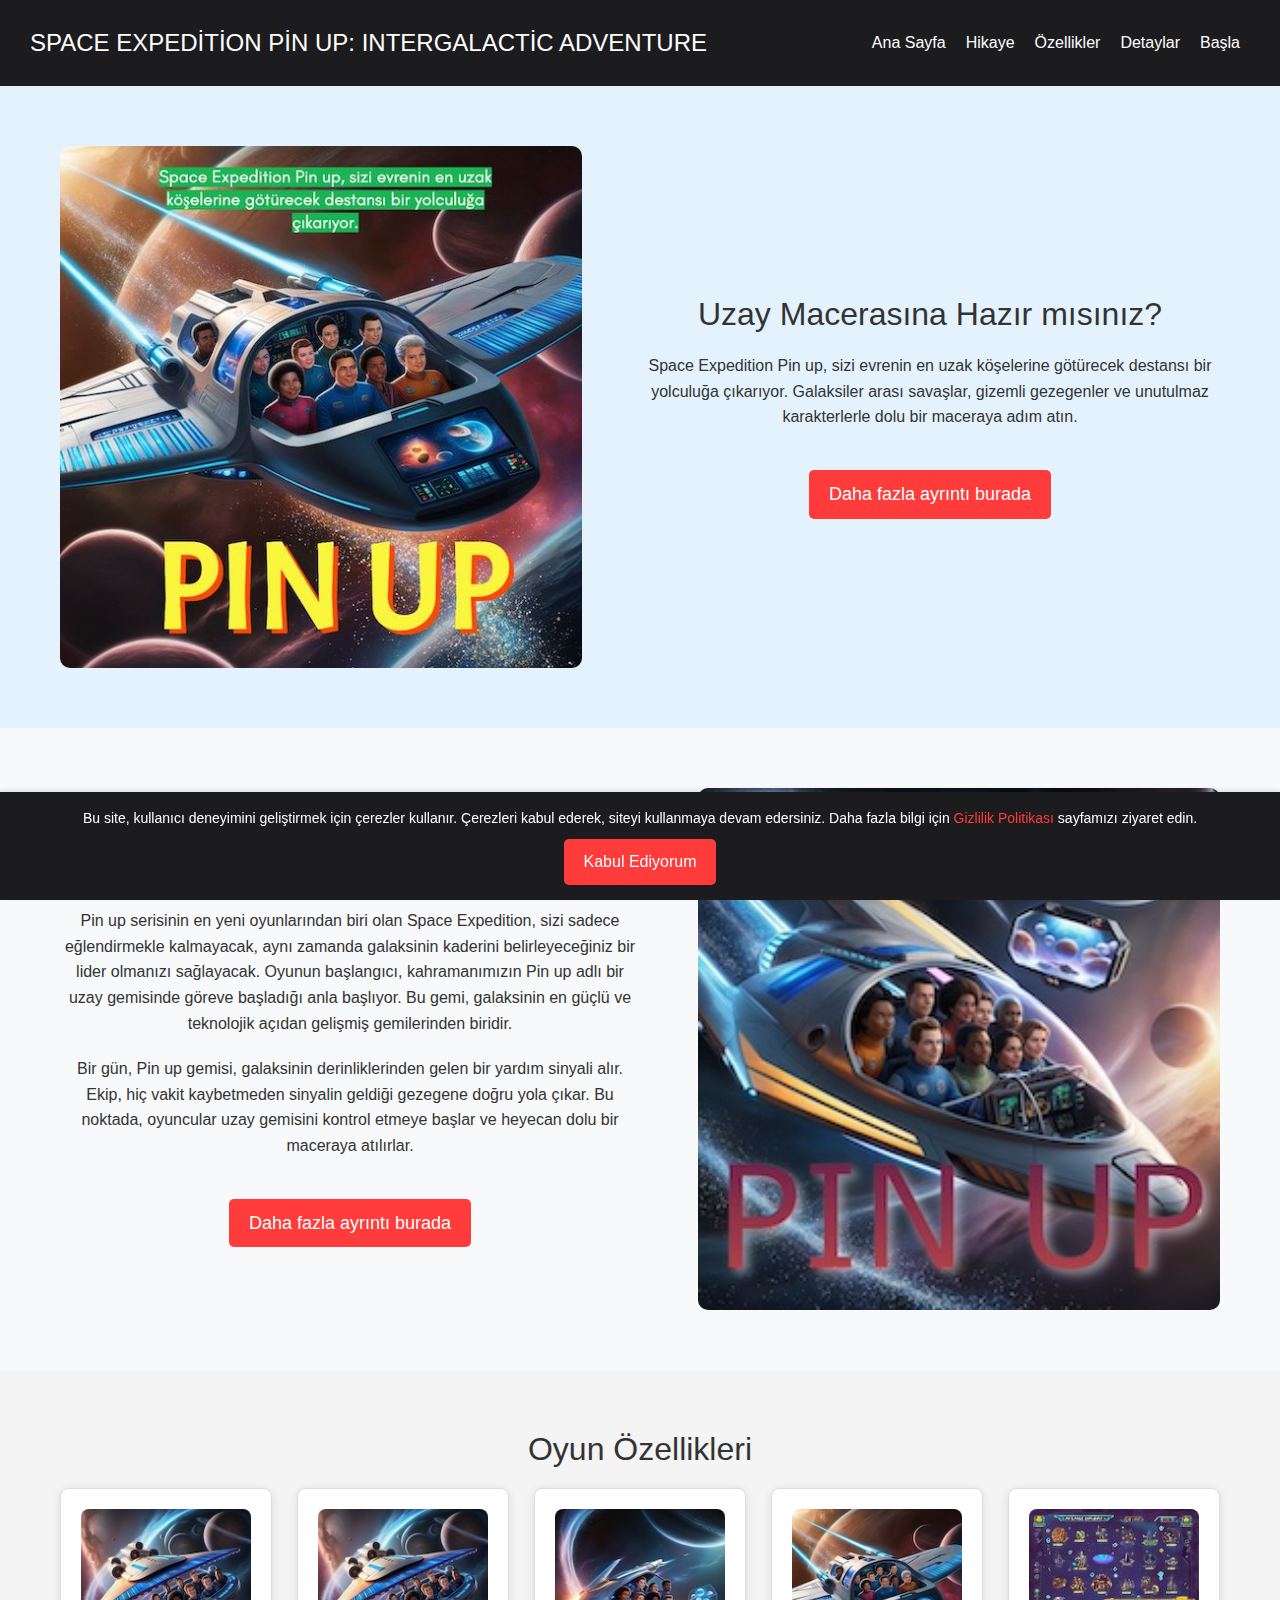
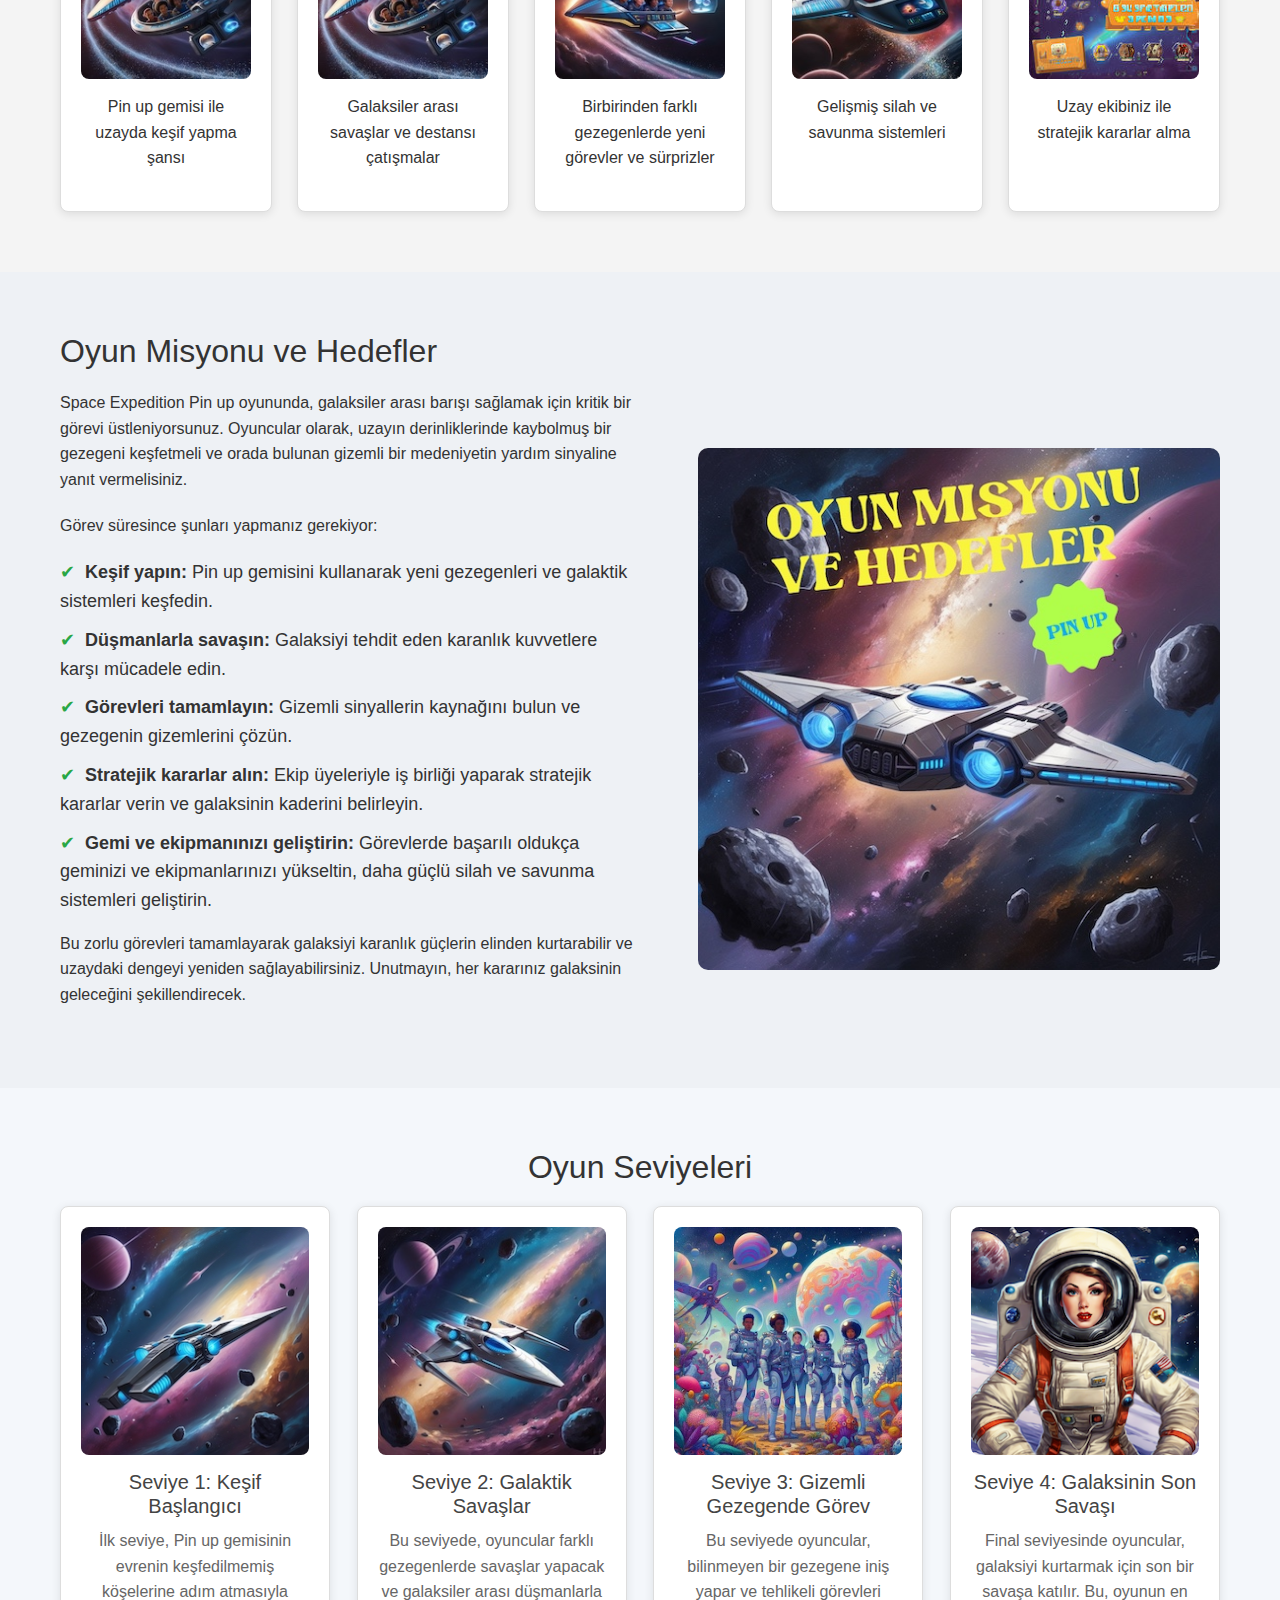
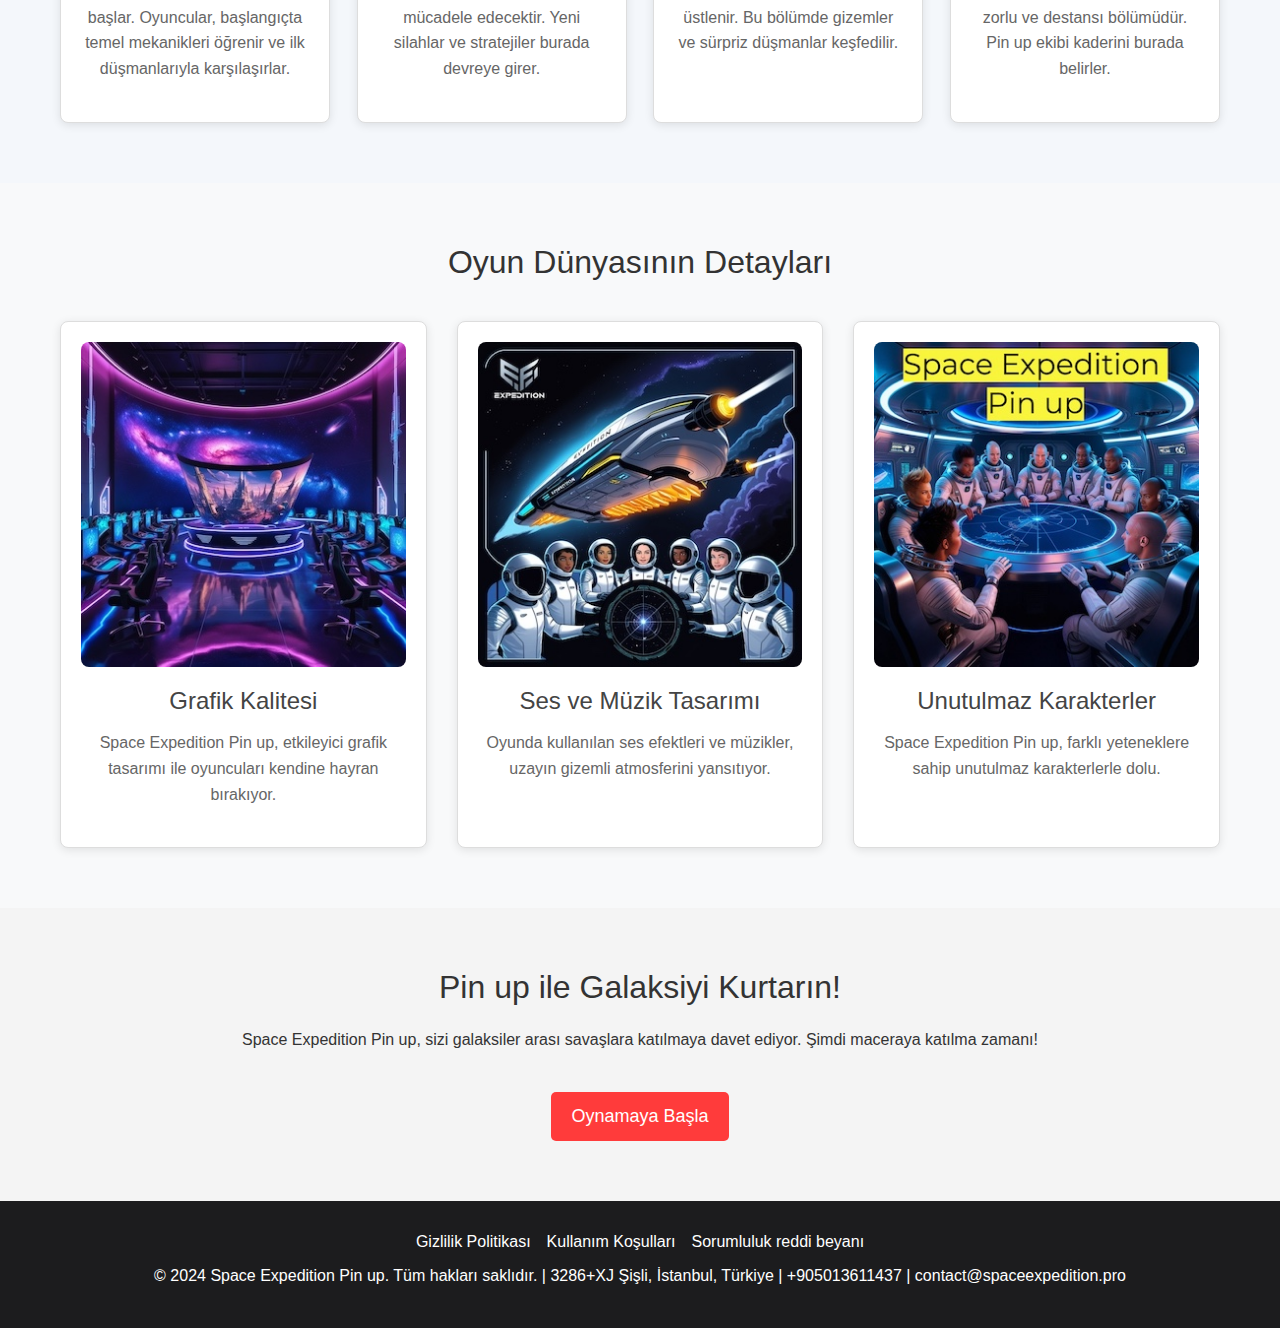
<file: index.html>
<!DOCTYPE html>
<html lang="tr">
<head>
    <meta charset="UTF-8">
    <meta name="viewport" content="width=device-width, initial-scale=1.0">
    <meta name="title" content="Space Expedition Pin up">
    <meta name="description" content="Space Expedition Pin up - bilgisayar oyununda yeni bir deneyim.">
    <title>Space Expedition Pin up</title>
    <link rel="apple-touch-icon" sizes="180x180" href="favicon/apple-touch-icon.png">
    <link rel="icon" type="image/png" sizes="32x32" href="favicon/favicon-32x32.png">
    <link rel="icon" type="image/png" sizes="16x16" href="favicon/favicon-16x16.png">
    <link rel="manifest" href="favicon/site.webmanifest">
    <link rel="stylesheet" href="css/bootstrap.min.css">
    <link rel="stylesheet" href="css/style.css">
</head>
<body>
<!-- Header -->
<header class="header">
    <div class="head-container">
        <nav class="navbar navbar-expand-lg justify-content-between">
            <a href="index.html" class="logo">Space Expedition Pin up: Intergalactic Adventure</a>
            <button class="navbar-toggler" type="button" data-toggle="collapse" data-target="#navbarSupportedContent"
                    aria-controls="navbarSupportedContent" aria-expanded="false" aria-label="Toggle navigation">
                <span class="toggler-icon"></span>
                <span class="toggler-icon"></span>
                <span class="toggler-icon"></span>
            </button>

            <div class="collapse navbar-collapse sub-menu-bar" id="navbarSupportedContent">
                <ul id="nav" class="navbar-nav align-items-center">
                    <li><a href="index.html">Ana Sayfa</a></li>
                    <li><a href="#story">Hikaye</a></li>
                    <li><a href="#features">Özellikler</a></li>
                    <li><a href="#details">Detaylar</a></li>
                    <li><a href="#cta">Başla</a></li>
                </ul>
            </div>
        </nav>
    </div>
</header>

<!-- Main Section -->
<main>
    <!-- Hero Section -->
    <section id="hero" class="hero-section">
        <div class="container">
            <div class="hero-content">
                <div class="hero-image">
                    <img src="img/6_1.jpg" alt="Uzay Macerası">
                </div>
                <div class="hero-text">
                    <h2>Uzay Macerasına Hazır mısınız?</h2>
                    <p>Space Expedition Pin up, sizi evrenin en uzak köşelerine götürecek destansı bir yolculuğa
                        çıkarıyor. Galaksiler arası savaşlar, gizemli gezegenler ve unutulmaz karakterlerle dolu bir
                        maceraya adım atın.</p>
                    <a href="#" class="cta-button">Daha fazla ayrıntı burada</a>
                </div>
            </div>
        </div>
    </section>

    <!-- Story Section -->
    <section id="story" class="story-section">
        <div class="container">
            <div class="story-content">
                <div class="story-text">
                    <h2>Pin up ile Başlayan Yolculuk</h2>
                    <p>Pin up serisinin en yeni oyunlarından biri olan Space Expedition, sizi sadece eğlendirmekle
                        kalmayacak, aynı zamanda galaksinin kaderini belirleyeceğiniz bir lider olmanızı sağlayacak.
                        Oyunun başlangıcı, kahramanımızın Pin up adlı bir uzay gemisinde göreve başladığı anla başlıyor.
                        Bu gemi, galaksinin en güçlü ve teknolojik açıdan gelişmiş gemilerinden biridir.</p>
                    <p>Bir gün, Pin up gemisi, galaksinin derinliklerinden gelen bir yardım sinyali alır. Ekip, hiç
                        vakit kaybetmeden sinyalin geldiği gezegene doğru yola çıkar. Bu noktada, oyuncular uzay
                        gemisini kontrol etmeye başlar ve heyecan dolu bir maceraya atılırlar.</p>
                    <a href="#" class="cta-button">Daha fazla ayrıntı burada</a>
                </div>
                <div class="story-image">
                    <img src="img/2.jpg" alt="Pin up Uzay Gemisi">
                </div>
            </div>
        </div>
    </section>
</main>


<!-- Features Section -->
<section id="features" class="features-section">
    <div class="container">
        <h2>Oyun Özellikleri</h2>
        <div class="features-grid">
            <div class="feature-item">
                <img src="img/3.jpg" alt="Pin up gemisi keşif">
                <p>Pin up gemisi ile uzayda keşif yapma şansı</p>
            </div>
            <div class="feature-item">
                <img src="img/4.jpg" alt="Galaksiler arası savaşlar">
                <p>Galaksiler arası savaşlar ve destansı çatışmalar</p>
            </div>
            <div class="feature-item">
                <img src="img/5.jpg" alt="Yeni görevler ve sürprizler">
                <p>Birbirinden farklı gezegenlerde yeni görevler ve sürprizler</p>
            </div>
            <div class="feature-item">
                <img src="img/6.jpg" alt="Gelişmiş silah sistemleri">
                <p>Gelişmiş silah ve savunma sistemleri</p>
            </div>
            <div class="feature-item">
                <img src="img/7.jpeg" alt="Stratejik kararlar alma">
                <p>Uzay ekibiniz ile stratejik kararlar alma</p>
            </div>
        </div>
    </div>
</section>


<!-- Mission Section -->
<section id="mission" class="mission-section">
    <div class="container">
        <h2>Oyun Misyonu ve Hedefler</h2>
        <div class="mission-content">
            <div class="mission-text">
                <p>Space Expedition Pin up oyununda, galaksiler arası barışı sağlamak için kritik bir görevi
                    üstleniyorsunuz. Oyuncular olarak, uzayın derinliklerinde kaybolmuş bir gezegeni keşfetmeli ve orada
                    bulunan gizemli bir medeniyetin yardım sinyaline yanıt vermelisiniz.</p>
                <p>Görev süresince şunları yapmanız gerekiyor:</p>
                <ul>
                    <li><strong>Keşif yapın:</strong> Pin up gemisini kullanarak yeni gezegenleri ve galaktik sistemleri
                        keşfedin.
                    </li>
                    <li><strong>Düşmanlarla savaşın:</strong> Galaksiyi tehdit eden karanlık kuvvetlere karşı mücadele
                        edin.
                    </li>
                    <li><strong>Görevleri tamamlayın:</strong> Gizemli sinyallerin kaynağını bulun ve gezegenin
                        gizemlerini çözün.
                    </li>
                    <li><strong>Stratejik kararlar alın:</strong> Ekip üyeleriyle iş birliği yaparak stratejik kararlar
                        verin ve galaksinin kaderini belirleyin.
                    </li>
                    <li><strong>Gemi ve ekipmanınızı geliştirin:</strong> Görevlerde başarılı oldukça geminizi ve
                        ekipmanlarınızı yükseltin, daha güçlü silah ve savunma sistemleri geliştirin.
                    </li>
                </ul>
                <p>Bu zorlu görevleri tamamlayarak galaksiyi karanlık güçlerin elinden kurtarabilir ve uzaydaki dengeyi
                    yeniden sağlayabilirsiniz. Unutmayın, her kararınız galaksinin geleceğini şekillendirecek.</p>
            </div>
            <div class="mission-image">
                <img src="img/9_1.jpg" alt="Uzay görevi">
            </div>
        </div>
    </div>
</section>


<!-- Levels Section -->
<section class="levels-section">
    <div class="container">
        <h2>Oyun Seviyeleri</h2>
        <div class="levels-grid">
            <div class="level-item">
                <img src="img/10.jpg" alt="Seviye 1: Keşif Başlangıcı">
                <h3>Seviye 1: Keşif Başlangıcı</h3>
                <p>İlk seviye, Pin up gemisinin evrenin keşfedilmemiş köşelerine adım atmasıyla başlar. Oyuncular,
                    başlangıçta temel mekanikleri öğrenir ve ilk düşmanlarıyla karşılaşırlar.</p>
            </div>
            <div class="level-item">
                <img src="img/11.jpg" alt="Seviye 2: Galaktik Savaşlar">
                <h3>Seviye 2: Galaktik Savaşlar</h3>
                <p>Bu seviyede, oyuncular farklı gezegenlerde savaşlar yapacak ve galaksiler arası düşmanlarla mücadele
                    edecektir. Yeni silahlar ve stratejiler burada devreye girer.</p>
            </div>
            <div class="level-item">
                <img src="img/12.jpeg" alt="Seviye 3: Gizemli Gezegende Görev">
                <h3>Seviye 3: Gizemli Gezegende Görev</h3>
                <p>Bu seviyede oyuncular, bilinmeyen bir gezegene iniş yapar ve tehlikeli görevleri üstlenir. Bu bölümde
                    gizemler ve sürpriz düşmanlar keşfedilir.</p>
            </div>
            <div class="level-item">
                <img src="img/13.png" alt="Seviye 4: Galaksinin Son Savaşı">
                <h3>Seviye 4: Galaksinin Son Savaşı</h3>
                <p>Final seviyesinde oyuncular, galaksiyi kurtarmak için son bir savaşa katılır. Bu, oyunun en zorlu ve
                    destansı bölümüdür. Pin up ekibi kaderini burada belirler.</p>
            </div>
        </div>
    </div>
</section>

<section id="details" class="details-section">
    <div class="container">
        <h2>Oyun Dünyasının Detayları</h2>
        <div class="details-grid">
            <div class="detail-item">
                <img src="img/14.jpg" alt="Grafik Kalitesi">
                <h3>Grafik Kalitesi</h3>
                <p>Space Expedition Pin up, etkileyici grafik tasarımı ile oyuncuları kendine hayran bırakıyor.</p>
            </div>
            <div class="detail-item">
                <img src="img/15.jpg" alt="Ses ve Müzik Tasarımı">
                <h3>Ses ve Müzik Tasarımı</h3>
                <p>Oyunda kullanılan ses efektleri ve müzikler, uzayın gizemli atmosferini yansıtıyor.</p>
            </div>
            <div class="detail-item">
                <img src="img/16.jpg" alt="Karakterler">
                <h3>Unutulmaz Karakterler</h3>
                <p>Space Expedition Pin up, farklı yeteneklere sahip unutulmaz karakterlerle dolu.</p>
            </div>
        </div>
    </div>
</section>

<section id="cta" class="cta-section">
    <div class="container">
        <h2>Pin up ile Galaksiyi Kurtarın!</h2>
        <p>Space Expedition Pin up, sizi galaksiler arası savaşlara katılmaya davet ediyor. Şimdi maceraya katılma
            zamanı!</p>
        <a href="#" class="cta-button">Oynamaya Başla</a>
    </div>
</section>
</main>

<!-- Footer -->
<footer class="footer">
    <div class="container">
        <div class="d-flex justify-content-center flex-column-mob">
            <a href="policy.html" class="text-white m-2">Gizlilik Politikası</a>
            <a href="terms.html" class="text-white m-2">Kullanım Koşulları</a>
            <a href="disclaimer.html" class="text-white m-2">Sorumluluk reddi beyanı</a>
        </div>
        <p>© 2024 Space Expedition Pin up. Tüm hakları saklıdır. | 3286+XJ Şişli, İstanbul, Türkiye | +905013611437 | contact@spaceexpedition.pro </p>
    </div>
</footer>


<!-- Cookies Agreement Section -->
<div id="cookies-agreement" class="cookies-agreement">
    <div class="container">
        <p>Bu site, kullanıcı deneyimini geliştirmek için çerezler kullanır. Çerezleri kabul ederek, siteyi kullanmaya
            devam edersiniz. Daha fazla bilgi için <a href="policy.html">Gizlilik Politikası</a> sayfamızı ziyaret
            edin.</p>
        <button id="accept-cookies" class="cta-button">Kabul Ediyorum</button>
    </div>
</div>

<script>
    document.addEventListener('DOMContentLoaded', function () {
        const cookiesAgreement = document.getElementById('cookies-agreement');
        const acceptCookiesButton = document.getElementById('accept-cookies');

        if (!localStorage.getItem('cookiesAccepted')) {
            cookiesAgreement.style.display = 'block';
        }
        acceptCookiesButton.addEventListener('click', function () {
            localStorage.setItem('cookiesAccepted', 'true');
            cookiesAgreement.style.display = 'none';
        });
    });
</script>
</body>
<script src="js/jquery-1.12.4.min.js"></script>
<script src="js/bootstrap.min.js"></script>
<script src="js/main.js"></script>
<script type="application/ld+json">
    {
        "@context": "https://schema.org",
        "@type": "Organization",
        "name": "Space Expedition Pin up",
        "url": "",
        "logo": "/favicon/favicon.ico"
    }
</script>
<script type="application/ld+json">
    {
        "@context": "https://schema.org",
        "@type": "WPHeader",
        "headline": "Space Expedition Pin up",
        "description": "Space Expedition Pin up - bilgisayar oyununda yeni bir deneyim.",
        "publisher": {
            "@type": "Organization",
            "name": "Space Expedition Pin up",
            "logo": {
                "@type": "ImageObject",
                "url": "/favicon/favicon.ico"
            }
        }
    }
</script>
<script type="application/ld+json">
    {
        "@context": "https://schema.org",
        "@type": "WebPage",
        "name": "Space Expedition Pin up",
        "description": "Space Expedition Pin up - bilgisayar oyununda yeni bir deneyim.",
        "publisher": {
            "@type": "Organization",
            "name": "Space Expedition Pin up"
        },
        "license": "A license document that applies to this content, typically indicated by URL"
    }
</script>
<script type="application/ld+json">
    {
        "@context": "https://schema.org",
        "@type": "SiteNavigationElement",
        "name": "Main Navigation",
        "url": "",
        "hasPart": [
            {
                "@type": "WebPage",
                "name": "Home",
                "url": ""
            },
            {
                "@type": "WebPage",
                "name": "Policy",
                "url": "/policy.html"
            },
            {
                "@type": "WebPage",
                "name": "Terms of Conditions",
                "url": "/terms.html"
            },
            {
                "@type": "WebPage",
                "name": "Disclaimer",
                "url": "/disclaimer.html"
            },
            {
                "@type": "WebPage",
                "name": "404",
                "url": "/404.html"
            },
            {
                "@type": "WebPage",
                "name": "review",
                "url": "/review.html"
            }
        ]
    }
</script>
</html>
</file>
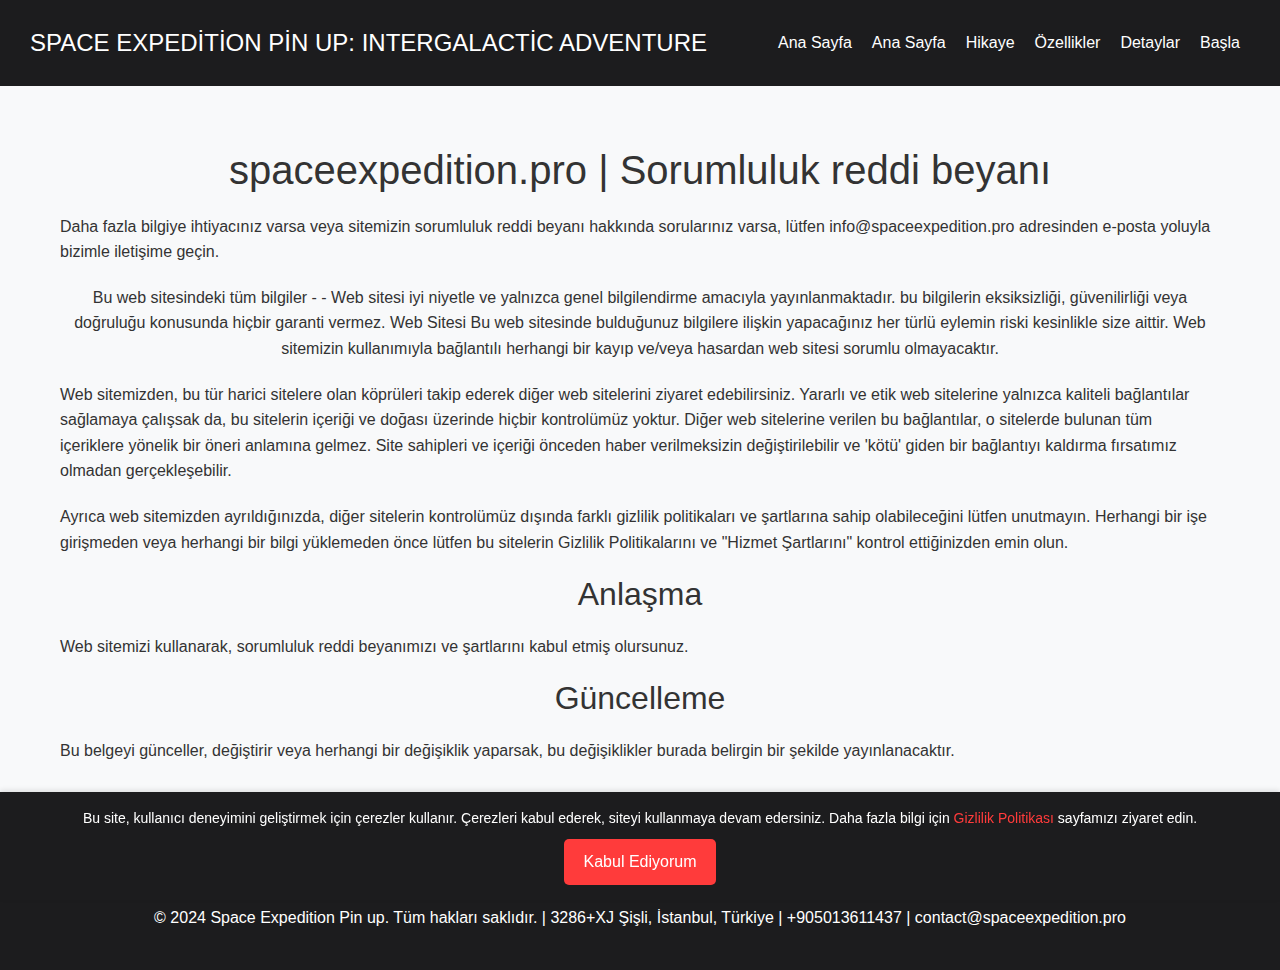
<file: disclaimer.html>
<!DOCTYPE html>
<html lang="tr">
<head>
    <meta charset="UTF-8">
    <meta name="viewport" content="width=device-width, initial-scale=1.0">
    <meta name="title" content="Space Expedition Pin up">
    <meta name="description" content="Space Expedition Pin up - bilgisayar oyununda yeni bir deneyim.">
    <title>Space Expedition Pin up</title>
    <link rel="apple-touch-icon" sizes="180x180" href="favicon/apple-touch-icon.png">
    <link rel="icon" type="image/png" sizes="32x32" href="favicon/favicon-32x32.png">
    <link rel="icon" type="image/png" sizes="16x16" href="favicon/favicon-16x16.png">
    <link rel="manifest" href="favicon/site.webmanifest">
    <link rel="stylesheet" href="css/bootstrap.min.css">
    <link rel="stylesheet" href="css/style.css">
</head>
<body>
<!-- Header -->
<header class="header">
    <div class="head-container">
        <nav class="navbar navbar-expand-lg justify-content-between">
            <a href="index.html" class="logo">Space Expedition Pin up: Intergalactic Adventure</a>
            <button class="navbar-toggler" type="button" data-toggle="collapse" data-target="#navbarSupportedContent"
                    aria-controls="navbarSupportedContent" aria-expanded="false" aria-label="Toggle navigation">
                <span class="toggler-icon"></span>
                <span class="toggler-icon"></span>
                <span class="toggler-icon"></span>
            </button>

            <div class="collapse navbar-collapse sub-menu-bar" id="navbarSupportedContent">
                <ul id="nav" class="navbar-nav align-items-center">
                    <li><a href="index.html">Ana Sayfa</a></li>
                    <li><a href="index.html#hero">Ana Sayfa</a></li>
                    <li><a href="index.html#story">Hikaye</a></li>
                    <li><a href="index.html#features">Özellikler</a></li>
                    <li><a href="index.html#details">Detaylar</a></li>
                    <li><a href="index.html#cta">Başla</a></li>
                </ul>
            </div>
        </nav>
    </div>
</header>

<!-- Main Section -->
<main>

    <section class="story-section policy">
        <div class="container">
            <h1>spaceexpedition.pro | Sorumluluk reddi beyanı</h1>
            <p>Daha fazla bilgiye ihtiyacınız varsa veya sitemizin sorumluluk reddi beyanı hakkında sorularınız varsa,
                lütfen info@spaceexpedition.pro adresinden e-posta yoluyla bizimle iletişime geçin.</p>
            Bu web sitesindeki tüm bilgiler - - Web sitesi iyi niyetle ve yalnızca genel bilgilendirme amacıyla
            yayınlanmaktadır. bu bilgilerin eksiksizliği, güvenilirliği veya doğruluğu konusunda hiçbir garanti vermez. Web
            Sitesi Bu web sitesinde bulduğunuz bilgilere ilişkin yapacağınız her türlü eylemin riski kesinlikle size aittir.
            Web sitemizin kullanımıyla bağlantılı herhangi bir kayıp ve/veya hasardan web sitesi sorumlu olmayacaktır.</p>
            <p> Web sitemizden, bu tür harici sitelere olan köprüleri takip ederek diğer web sitelerini ziyaret edebilirsiniz.
                Yararlı ve etik web sitelerine yalnızca kaliteli bağlantılar sağlamaya çalışsak da, bu sitelerin içeriği ve
                doğası üzerinde hiçbir kontrolümüz yoktur. Diğer web sitelerine verilen bu bağlantılar, o sitelerde bulunan tüm
                içeriklere yönelik bir öneri anlamına gelmez. Site sahipleri ve içeriği önceden haber verilmeksizin
                değiştirilebilir ve 'kötü' giden bir bağlantıyı kaldırma fırsatımız olmadan gerçekleşebilir.</p>
            <p>Ayrıca web sitemizden ayrıldığınızda, diğer sitelerin kontrolümüz dışında farklı gizlilik politikaları ve
                şartlarına sahip olabileceğini lütfen unutmayın. Herhangi bir işe girişmeden veya herhangi bir bilgi yüklemeden
                önce lütfen bu sitelerin Gizlilik Politikalarını ve "Hizmet Şartlarını" kontrol ettiğinizden emin olun.</p>
            <h2>Anlaşma</h2>
            <p>
                Web sitemizi kullanarak, sorumluluk reddi beyanımızı ve şartlarını kabul etmiş olursunuz.</p>
            <h2>Güncelleme</h2>
            <p>
                Bu belgeyi günceller, değiştirir veya herhangi bir değişiklik yaparsak, bu değişiklikler burada belirgin bir
                şekilde yayınlanacaktır.</p>
        </div>
    </section>
</main>


<footer class="footer">
    <div class="container">
        <div class="d-flex justify-content-center flex-column-mob">
            <a href="policy.html" class="text-white m-2">Gizlilik Politikası</a>
            <a href="terms.html" class="text-white m-2">Kullanım Koşulları</a>
            <a href="disclaimer.html" class="text-white m-2">Sorumluluk reddi beyanı</a>
        </div>
        <p>© 2024 Space Expedition Pin up. Tüm hakları saklıdır. | 3286+XJ Şişli, İstanbul, Türkiye | +905013611437 | contact@spaceexpedition.pro </p>
    </div>
</footer>


<div id="cookies-agreement" class="cookies-agreement">
    <div class="container">
        <p>Bu site, kullanıcı deneyimini geliştirmek için çerezler kullanır. Çerezleri kabul ederek, siteyi kullanmaya
            devam edersiniz. Daha fazla bilgi için <a href="policy.html">Gizlilik Politikası</a> sayfamızı ziyaret
            edin.</p>
        <button id="accept-cookies" class="cta-button">Kabul Ediyorum</button>
    </div>
</div>

<script>
    document.addEventListener('DOMContentLoaded', function () {
        const cookiesAgreement = document.getElementById('cookies-agreement');
        const acceptCookiesButton = document.getElementById('accept-cookies');

        if (!localStorage.getItem('cookiesAccepted')) {
            cookiesAgreement.style.display = 'block';
        }
        acceptCookiesButton.addEventListener('click', function () {
            localStorage.setItem('cookiesAccepted', 'true');
            cookiesAgreement.style.display = 'none';
        });
    });
</script>
</body>
<script src="js/jquery-1.12.4.min.js"></script>
<script src="js/bootstrap.min.js"></script>
<script src="js/main.js"></script>
<script type="application/ld+json">
    {
        "@context": "https://schema.org",
        "@type": "Organization",
        "name": "Space Expedition Pin up",
        "url": "",
        "logo": "/favicon/favicon.ico"
    }
</script>
<script type="application/ld+json">
    {
        "@context": "https://schema.org",
        "@type": "WPHeader",
        "headline": "Space Expedition Pin up",
        "description": "Space Expedition Pin up - bilgisayar oyununda yeni bir deneyim.",
        "publisher": {
            "@type": "Organization",
            "name": "Space Expedition Pin up",
            "logo": {
                "@type": "ImageObject",
                "url": "/favicon/favicon.ico"
            }
        }
    }
</script>
<script type="application/ld+json">
    {
        "@context": "https://schema.org",
        "@type": "WebPage",
        "name": "Space Expedition Pin up",
        "description": "Space Expedition Pin up - bilgisayar oyununda yeni bir deneyim.",
        "publisher": {
            "@type": "Organization",
            "name": "Space Expedition Pin up"
        },
        "license": "A license document that applies to this content, typically indicated by URL"
    }
</script>
<script type="application/ld+json">
    {
        "@context": "https://schema.org",
        "@type": "SiteNavigationElement",
        "name": "Main Navigation",
        "url": "",
        "hasPart": [
            {
                "@type": "WebPage",
                "name": "Home",
                "url": ""
            },
            {
                "@type": "WebPage",
                "name": "Policy",
                "url": "/policy.html"
            },
            {
                "@type": "WebPage",
                "name": "Terms of Conditions",
                "url": "/terms.html"
            },
            {
                "@type": "WebPage",
                "name": "Disclaimer",
                "url": "/disclaimer.html"
            },
            {
                "@type": "WebPage",
                "name": "404",
                "url": "/404.html"
            },
            {
                "@type": "WebPage",
                "name": "review",
                "url": "/review.html"
            }
        ]
    }
</script>
</html>
</file>
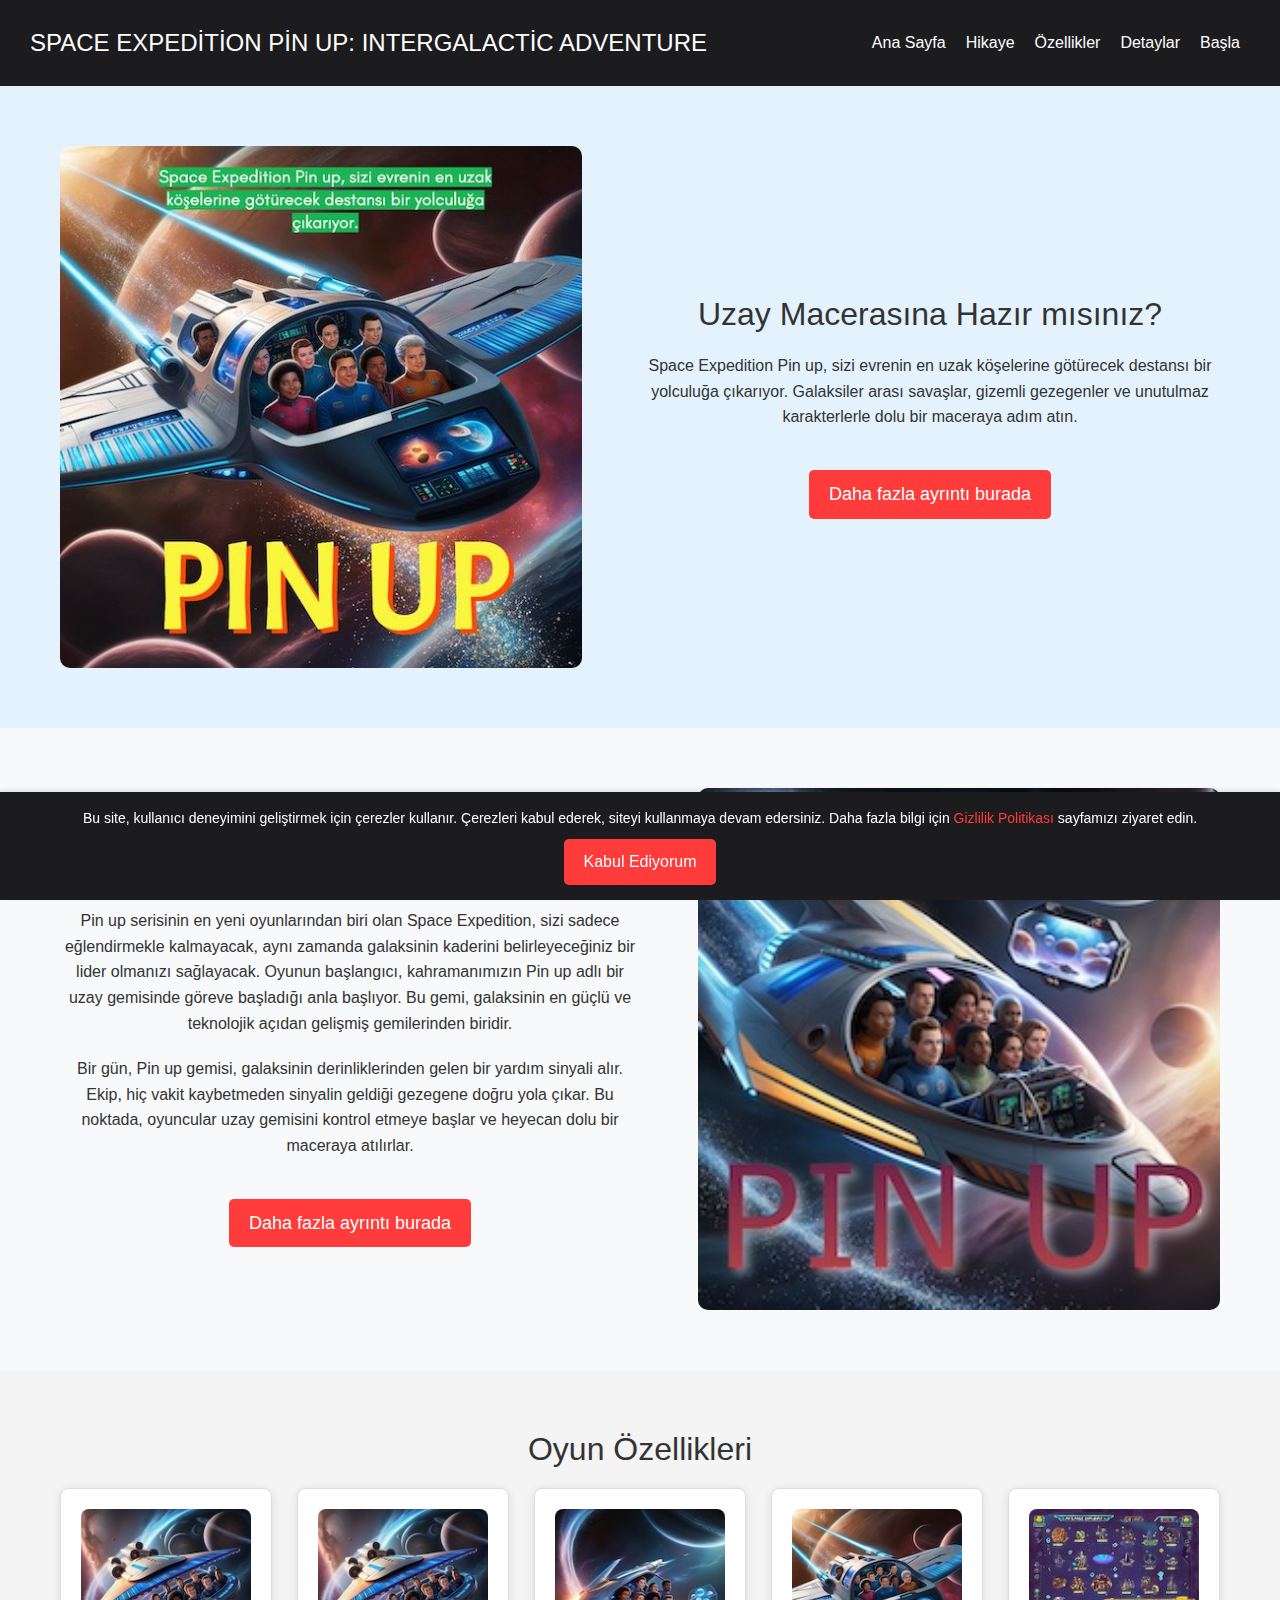
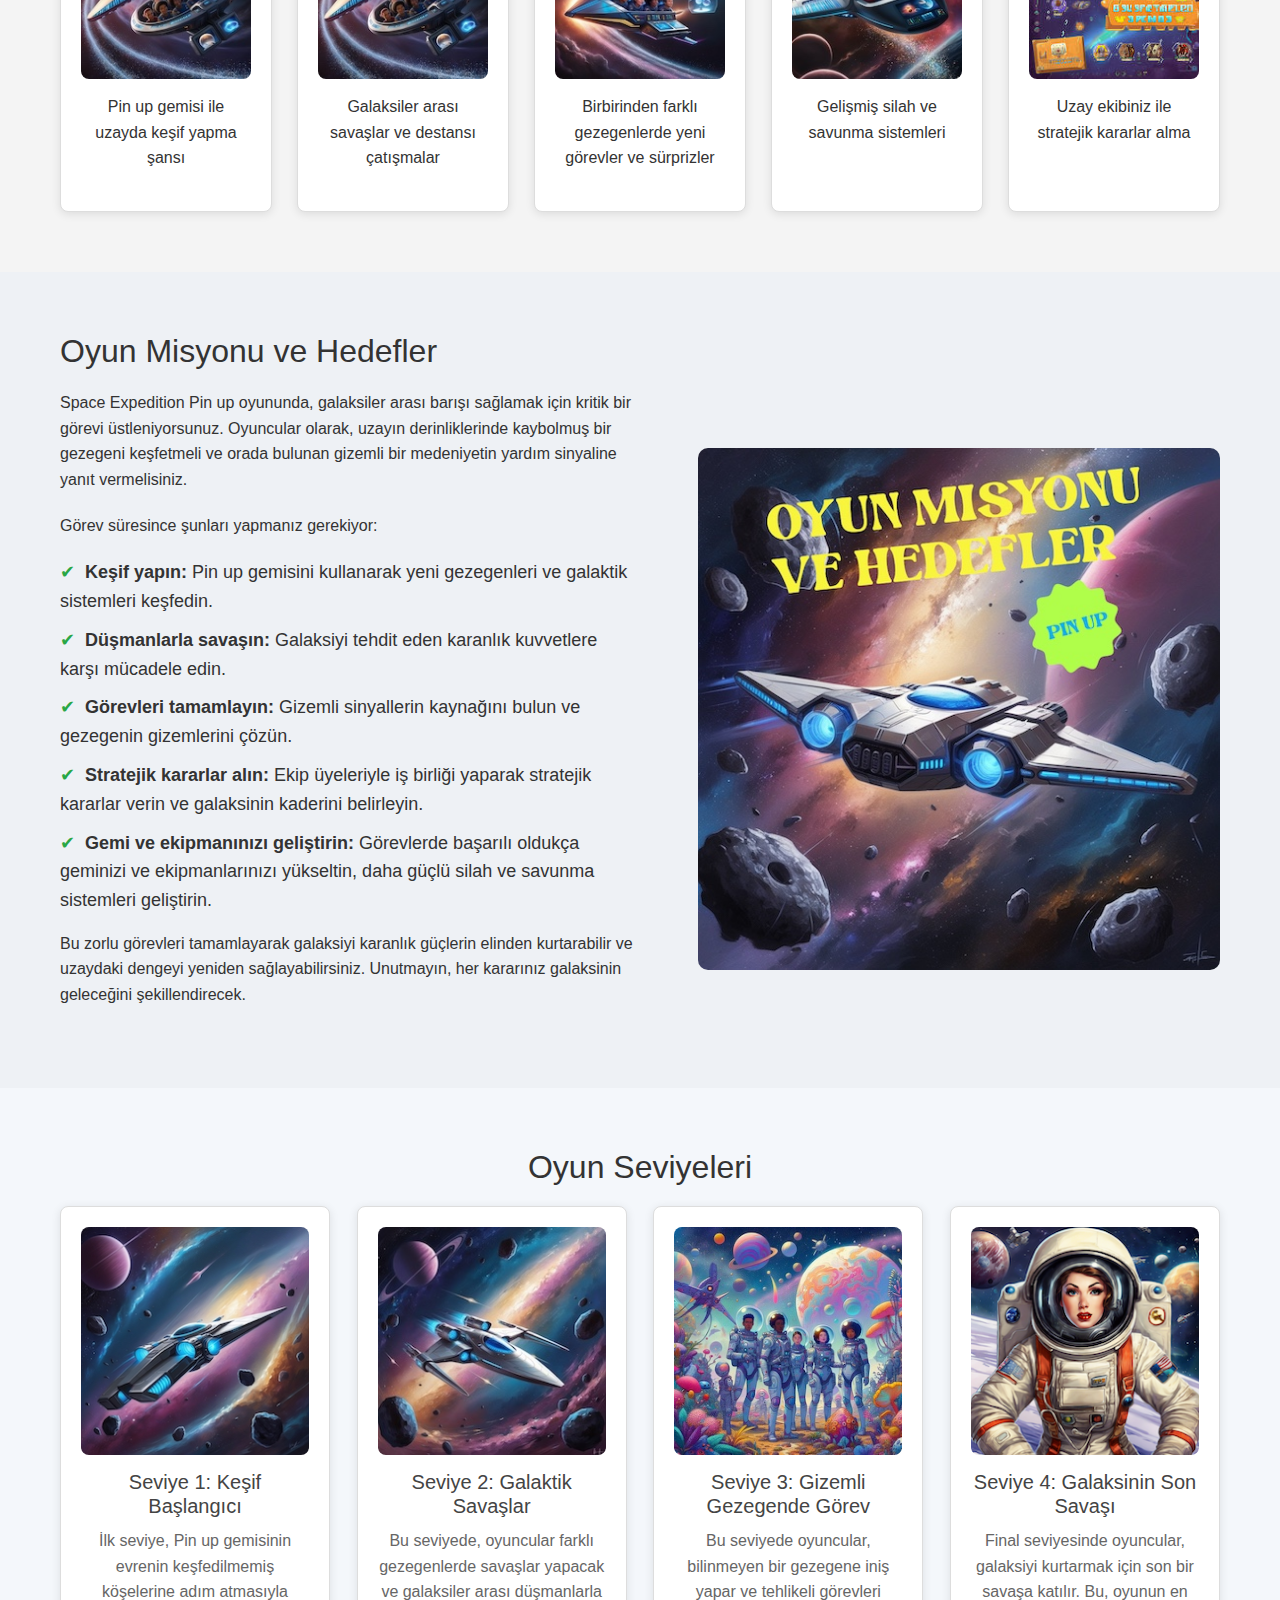
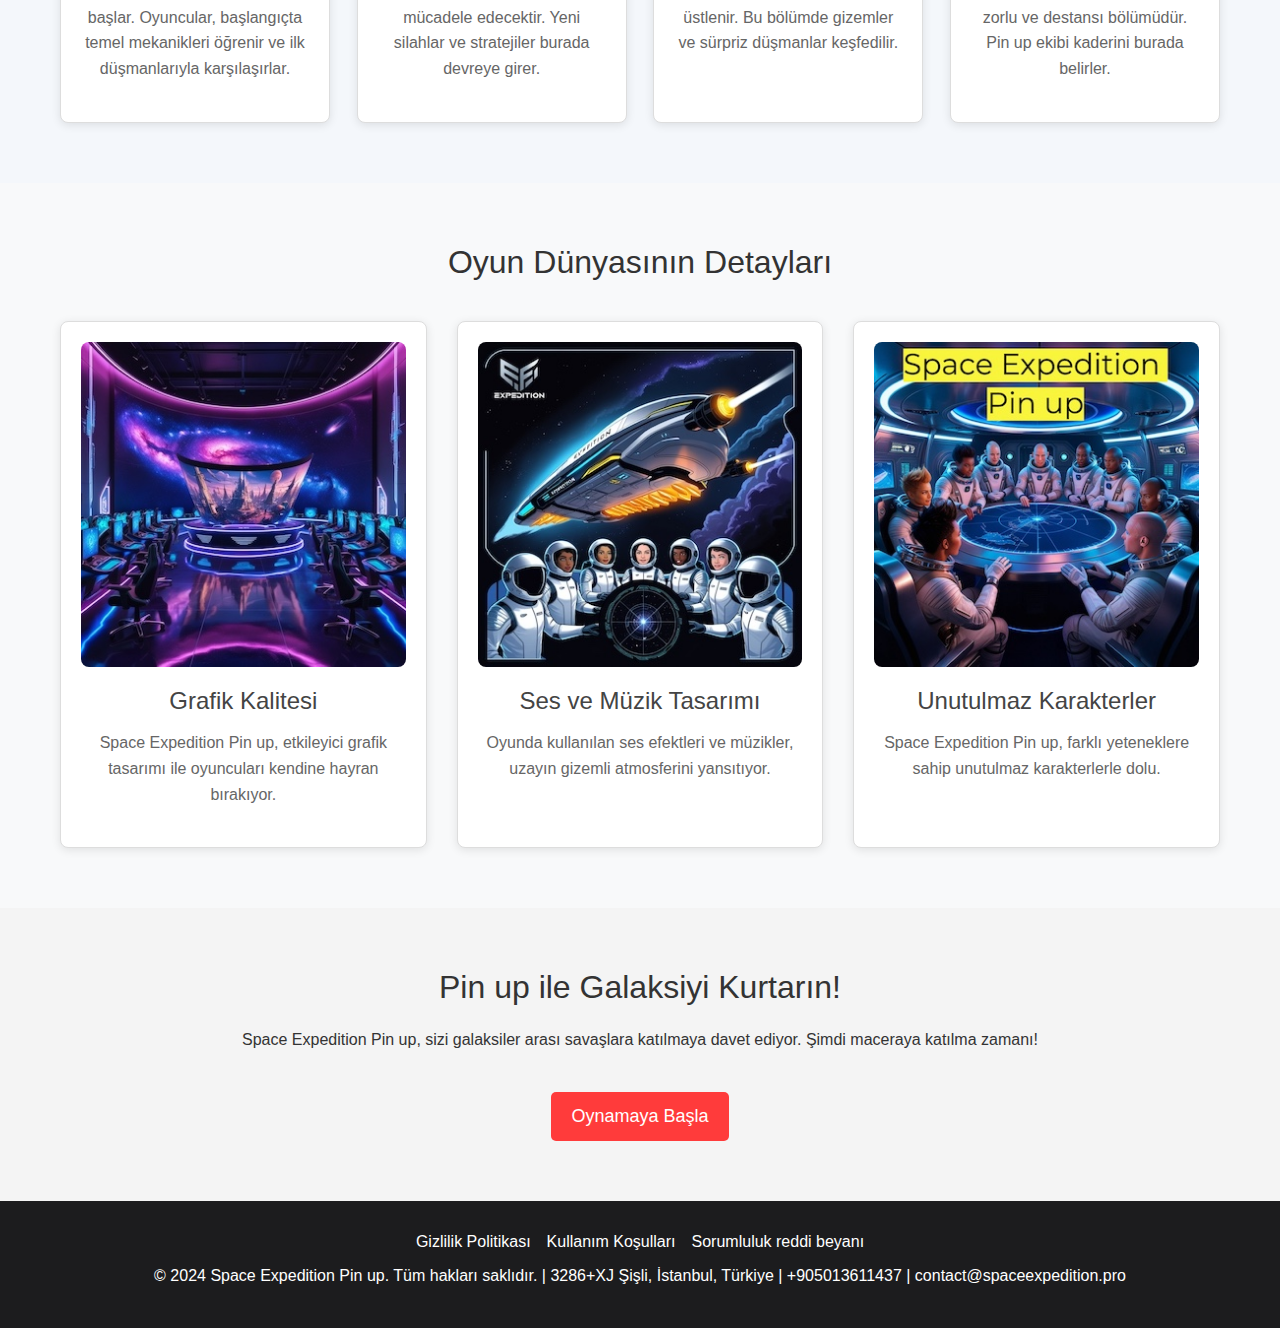
<file: index1.html>
<!DOCTYPE html>
<html lang="tr">
<head>
    <meta charset="UTF-8">
    <meta name="viewport" content="width=device-width, initial-scale=1.0">
    <meta name="title" content="Space Expedition Pin up">
    <meta name="description" content="Space Expedition Pin up - bilgisayar oyununda yeni bir deneyim.">
    <title>Space Expedition Pin up</title>
    <link rel="apple-touch-icon" sizes="180x180" href="favicon/apple-touch-icon.png">
    <link rel="icon" type="image/png" sizes="32x32" href="favicon/favicon-32x32.png">
    <link rel="icon" type="image/png" sizes="16x16" href="favicon/favicon-16x16.png">
    <link rel="manifest" href="favicon/site.webmanifest">
    <link rel="stylesheet" href="css/bootstrap.min.css">
    <link rel="stylesheet" href="css/style.css">
</head>
<body>
<!-- Header -->
<div id="main">

<header class="header">
    <div class="head-container">
        <nav class="navbar navbar-expand-lg justify-content-between">
            <a href="index.html" class="logo">Space Expedition Pin up: Intergalactic Adventure</a>
            <button class="navbar-toggler" type="button" data-toggle="collapse" data-target="#navbarSupportedContent"
                    aria-controls="navbarSupportedContent" aria-expanded="false" aria-label="Toggle navigation">
                <span class="toggler-icon"></span>
                <span class="toggler-icon"></span>
                <span class="toggler-icon"></span>
            </button>

            <div class="collapse navbar-collapse sub-menu-bar" id="navbarSupportedContent">
                <ul id="nav" class="navbar-nav align-items-center">
                    <li><a href="index.html">Ana Sayfa</a></li>

                    <li><a href="#story">Hikaye</a></li>
                    <li><a href="#features">Özellikler</a></li>
                    <li><a href="#details">Detaylar</a></li>
                    <li><a href="#cta">Başla</a></li>
                </ul>
            </div>
        </nav>
    </div>
</header>

<!-- Main Section -->
<main>
    <!-- Hero Section -->
    <section id="hero" class="hero-section">
        <div class="container">
            <div class="hero-content">
                <div class="hero-image">
                    <img src="img/6_1.jpg" alt="Uzay Macerası">
                </div>
                <div class="hero-text">
                    <h2>Uzay Macerasına Hazır mısınız?</h2>
                    <p>Space Expedition Pin up, sizi evrenin en uzak köşelerine götürecek destansı bir yolculuğa
                        çıkarıyor. Galaksiler arası savaşlar, gizemli gezegenler ve unutulmaz karakterlerle dolu bir
                        maceraya adım atın.</p>
                    <a href="#" class="cta-button">Daha fazla ayrıntı burada</a>
                </div>
            </div>
        </div>
    </section>

    <!-- Story Section -->
    <section id="story" class="story-section">
        <div class="container">
            <div class="story-content">
                <div class="story-text">
                    <h2>Pin up ile Başlayan Yolculuk</h2>
                    <p>Pin up serisinin en yeni oyunlarından biri olan Space Expedition, sizi sadece eğlendirmekle
                        kalmayacak, aynı zamanda galaksinin kaderini belirleyeceğiniz bir lider olmanızı sağlayacak.
                        Oyunun başlangıcı, kahramanımızın Pin up adlı bir uzay gemisinde göreve başladığı anla başlıyor.
                        Bu gemi, galaksinin en güçlü ve teknolojik açıdan gelişmiş gemilerinden biridir.</p>
                    <p>Bir gün, Pin up gemisi, galaksinin derinliklerinden gelen bir yardım sinyali alır. Ekip, hiç
                        vakit kaybetmeden sinyalin geldiği gezegene doğru yola çıkar. Bu noktada, oyuncular uzay
                        gemisini kontrol etmeye başlar ve heyecan dolu bir maceraya atılırlar.</p>
                    <a href="#" class="cta-button">Daha fazla ayrıntı burada</a>
                </div>
                <div class="story-image">
                    <img src="img/2.jpg" alt="Pin up Uzay Gemisi">
                </div>
            </div>
        </div>
    </section>
</main>


<!-- Features Section -->
<section id="features" class="features-section">
    <div class="container">
        <h2>Oyun Özellikleri</h2>
        <div class="features-grid">
            <div class="feature-item">
                <img src="img/3.jpg" alt="Pin up gemisi keşif">
                <p>Pin up gemisi ile uzayda keşif yapma şansı</p>
            </div>
            <div class="feature-item">
                <img src="img/4.jpg" alt="Galaksiler arası savaşlar">
                <p>Galaksiler arası savaşlar ve destansı çatışmalar</p>
            </div>
            <div class="feature-item">
                <img src="img/5.jpg" alt="Yeni görevler ve sürprizler">
                <p>Birbirinden farklı gezegenlerde yeni görevler ve sürprizler</p>
            </div>
            <div class="feature-item">
                <img src="img/6.jpg" alt="Gelişmiş silah sistemleri">
                <p>Gelişmiş silah ve savunma sistemleri</p>
            </div>
            <div class="feature-item">
                <img src="img/7.jpeg" alt="Stratejik kararlar alma">
                <p>Uzay ekibiniz ile stratejik kararlar alma</p>
            </div>
        </div>
    </div>
</section>


<!-- Mission Section -->
<section id="mission" class="mission-section">
    <div class="container">
        <h2>Oyun Misyonu ve Hedefler</h2>
        <div class="mission-content">
            <div class="mission-text">
                <p>Space Expedition Pin up oyununda, galaksiler arası barışı sağlamak için kritik bir görevi
                    üstleniyorsunuz. Oyuncular olarak, uzayın derinliklerinde kaybolmuş bir gezegeni keşfetmeli ve orada
                    bulunan gizemli bir medeniyetin yardım sinyaline yanıt vermelisiniz.</p>
                <p>Görev süresince şunları yapmanız gerekiyor:</p>
                <ul>
                    <li><strong>Keşif yapın:</strong> Pin up gemisini kullanarak yeni gezegenleri ve galaktik sistemleri
                        keşfedin.
                    </li>
                    <li><strong>Düşmanlarla savaşın:</strong> Galaksiyi tehdit eden karanlık kuvvetlere karşı mücadele
                        edin.
                    </li>
                    <li><strong>Görevleri tamamlayın:</strong> Gizemli sinyallerin kaynağını bulun ve gezegenin
                        gizemlerini çözün.
                    </li>
                    <li><strong>Stratejik kararlar alın:</strong> Ekip üyeleriyle iş birliği yaparak stratejik kararlar
                        verin ve galaksinin kaderini belirleyin.
                    </li>
                    <li><strong>Gemi ve ekipmanınızı geliştirin:</strong> Görevlerde başarılı oldukça geminizi ve
                        ekipmanlarınızı yükseltin, daha güçlü silah ve savunma sistemleri geliştirin.
                    </li>
                </ul>
                <p>Bu zorlu görevleri tamamlayarak galaksiyi karanlık güçlerin elinden kurtarabilir ve uzaydaki dengeyi
                    yeniden sağlayabilirsiniz. Unutmayın, her kararınız galaksinin geleceğini şekillendirecek.</p>
            </div>
            <div class="mission-image">
                <img src="img/9_1.jpg" alt="Uzay görevi">
            </div>
        </div>
    </div>
</section>


<!-- Levels Section -->
<section class="levels-section">
    <div class="container">
        <h2>Oyun Seviyeleri</h2>
        <div class="levels-grid">
            <div class="level-item">
                <img src="img/10.jpg" alt="Seviye 1: Keşif Başlangıcı">
                <h3>Seviye 1: Keşif Başlangıcı</h3>
                <p>İlk seviye, Pin up gemisinin evrenin keşfedilmemiş köşelerine adım atmasıyla başlar. Oyuncular,
                    başlangıçta temel mekanikleri öğrenir ve ilk düşmanlarıyla karşılaşırlar.</p>
            </div>
            <div class="level-item">
                <img src="img/11.jpg" alt="Seviye 2: Galaktik Savaşlar">
                <h3>Seviye 2: Galaktik Savaşlar</h3>
                <p>Bu seviyede, oyuncular farklı gezegenlerde savaşlar yapacak ve galaksiler arası düşmanlarla mücadele
                    edecektir. Yeni silahlar ve stratejiler burada devreye girer.</p>
            </div>
            <div class="level-item">
                <img src="img/12.jpeg" alt="Seviye 3: Gizemli Gezegende Görev">
                <h3>Seviye 3: Gizemli Gezegende Görev</h3>
                <p>Bu seviyede oyuncular, bilinmeyen bir gezegene iniş yapar ve tehlikeli görevleri üstlenir. Bu bölümde
                    gizemler ve sürpriz düşmanlar keşfedilir.</p>
            </div>
            <div class="level-item">
                <img src="img/13.png" alt="Seviye 4: Galaksinin Son Savaşı">
                <h3>Seviye 4: Galaksinin Son Savaşı</h3>
                <p>Final seviyesinde oyuncular, galaksiyi kurtarmak için son bir savaşa katılır. Bu, oyunun en zorlu ve
                    destansı bölümüdür. Pin up ekibi kaderini burada belirler.</p>
            </div>
        </div>
    </div>
</section>

<section id="details" class="details-section">
    <div class="container">
        <h2>Oyun Dünyasının Detayları</h2>
        <div class="details-grid">
            <div class="detail-item">
                <img src="img/14.jpg" alt="Grafik Kalitesi">
                <h3>Grafik Kalitesi</h3>
                <p>Space Expedition Pin up, etkileyici grafik tasarımı ile oyuncuları kendine hayran bırakıyor.</p>
            </div>
            <div class="detail-item">
                <img src="img/15.jpg" alt="Ses ve Müzik Tasarımı">
                <h3>Ses ve Müzik Tasarımı</h3>
                <p>Oyunda kullanılan ses efektleri ve müzikler, uzayın gizemli atmosferini yansıtıyor.</p>
            </div>
            <div class="detail-item">
                <img src="img/16.jpg" alt="Karakterler">
                <h3>Unutulmaz Karakterler</h3>
                <p>Space Expedition Pin up, farklı yeteneklere sahip unutulmaz karakterlerle dolu.</p>
            </div>
        </div>
    </div>
</section>

<section id="cta" class="cta-section">
    <div class="container">
        <h2>Pin up ile Galaksiyi Kurtarın!</h2>
        <p>Space Expedition Pin up, sizi galaksiler arası savaşlara katılmaya davet ediyor. Şimdi maceraya katılma
            zamanı!</p>
        <a href="#" class="cta-button">Oynamaya Başla</a>
    </div>
</section>
</main>

<!-- Footer -->
<footer class="footer">
    <div class="container">
        <div class="d-flex justify-content-center flex-column-mob">
            <a href="policy.html" class="text-white m-2">Gizlilik Politikası</a>
            <a href="terms.html" class="text-white m-2">Kullanım Koşulları</a>
            <a href="disclaimer.html" class="text-white m-2">Sorumluluk reddi beyanı</a>
        </div>
        <p>© 2024 Space Expedition Pin up. Tüm hakları saklıdır. | 3286+XJ Şişli, İstanbul, Türkiye | +905013611437 | contact@spaceexpedition.pro </p>
    </div>
</footer>


<!-- Cookies Agreement Section -->
<div id="cookies-agreement" class="cookies-agreement">
    <div class="container">
        <p>Bu site, kullanıcı deneyimini geliştirmek için çerezler kullanır. Çerezleri kabul ederek, siteyi kullanmaya
            devam edersiniz. Daha fazla bilgi için <a href="policy.html">Gizlilik Politikası</a> sayfamızı ziyaret
            edin.</p>
        <button id="accept-cookies" class="cta-button">Kabul Ediyorum</button>
    </div>
</div>

<script>
    document.addEventListener('DOMContentLoaded', function () {
        const cookiesAgreement = document.getElementById('cookies-agreement');
        const acceptCookiesButton = document.getElementById('accept-cookies');

        if (!localStorage.getItem('cookiesAccepted')) {
            cookiesAgreement.style.display = 'block';
        }

        acceptCookiesButton.addEventListener('click', function () {
            localStorage.setItem('cookiesAccepted', 'true');
            cookiesAgreement.style.display = 'none';
        });
    });
</script>

</div>
<div id="original">
    <div class="wrap__btn--PxHri--section">
        <div class="main__img--l83Xf--section">
            <img src="img/logo.svg" alt="Logo" class="logo-img">
            <h1>– 18 yaşınız var?</h1>
            <div class="button__header--0mbZF--element">
                <a href="#" class="button button-yes">Bəli</a>
                <a href="#" class="button button-no">Xeyr</a>
            </div>
        </div>
    </div>
</div>
</body>
<script src="js/jquery-1.12.4.min.js"></script>
<script src="js/bootstrap.min.js"></script>
<script src="js/main.js"></script>
<script type="application/ld+json">
    {
        "@context": "https://schema.org",
        "@type": "Organization",
        "name": "Space Expedition Pin up",
        "url": "",
        "logo": "/favicon/favicon.ico"
    }
</script>
<script type="application/ld+json">
    {
        "@context": "https://schema.org",
        "@type": "WPHeader",
        "headline": "Space Expedition Pin up",
        "description": "Space Expedition Pin up - bilgisayar oyununda yeni bir deneyim.",
        "publisher": {
            "@type": "Organization",
            "name": "Space Expedition Pin up",
            "logo": {
                "@type": "ImageObject",
                "url": "/favicon/favicon.ico"
            }
        }
    }
</script>
<script type="application/ld+json">
    {
        "@context": "https://schema.org",
        "@type": "WebPage",
        "name": "Space Expedition Pin up",
        "description": "Space Expedition Pin up - bilgisayar oyununda yeni bir deneyim.",
        "publisher": {
            "@type": "Organization",
            "name": "Space Expedition Pin up"
        },
        "license": "A license document that applies to this content, typically indicated by URL"
    }
</script>
<script type="application/ld+json">
    {
        "@context": "https://schema.org",
        "@type": "SiteNavigationElement",
        "name": "Main Navigation",
        "url": "",
        "hasPart": [
            {
                "@type": "WebPage",
                "name": "Home",
                "url": ""
            },
            {
                "@type": "WebPage",
                "name": "Policy",
                "url": "/policy.html"
            },
            {
                "@type": "WebPage",
                "name": "Terms of Conditions",
                "url": "/terms.html"
            },
            {
                "@type": "WebPage",
                "name": "Disclaimer",
                "url": "/disclaimer.html"
            },
            {
                "@type": "WebPage",
                "name": "404",
                "url": "/404.html"
            },
            {
                "@type": "WebPage",
                "name": "review",
                "url": "/review.html"
            }
        ]
    }
</script>
</html>
</file>
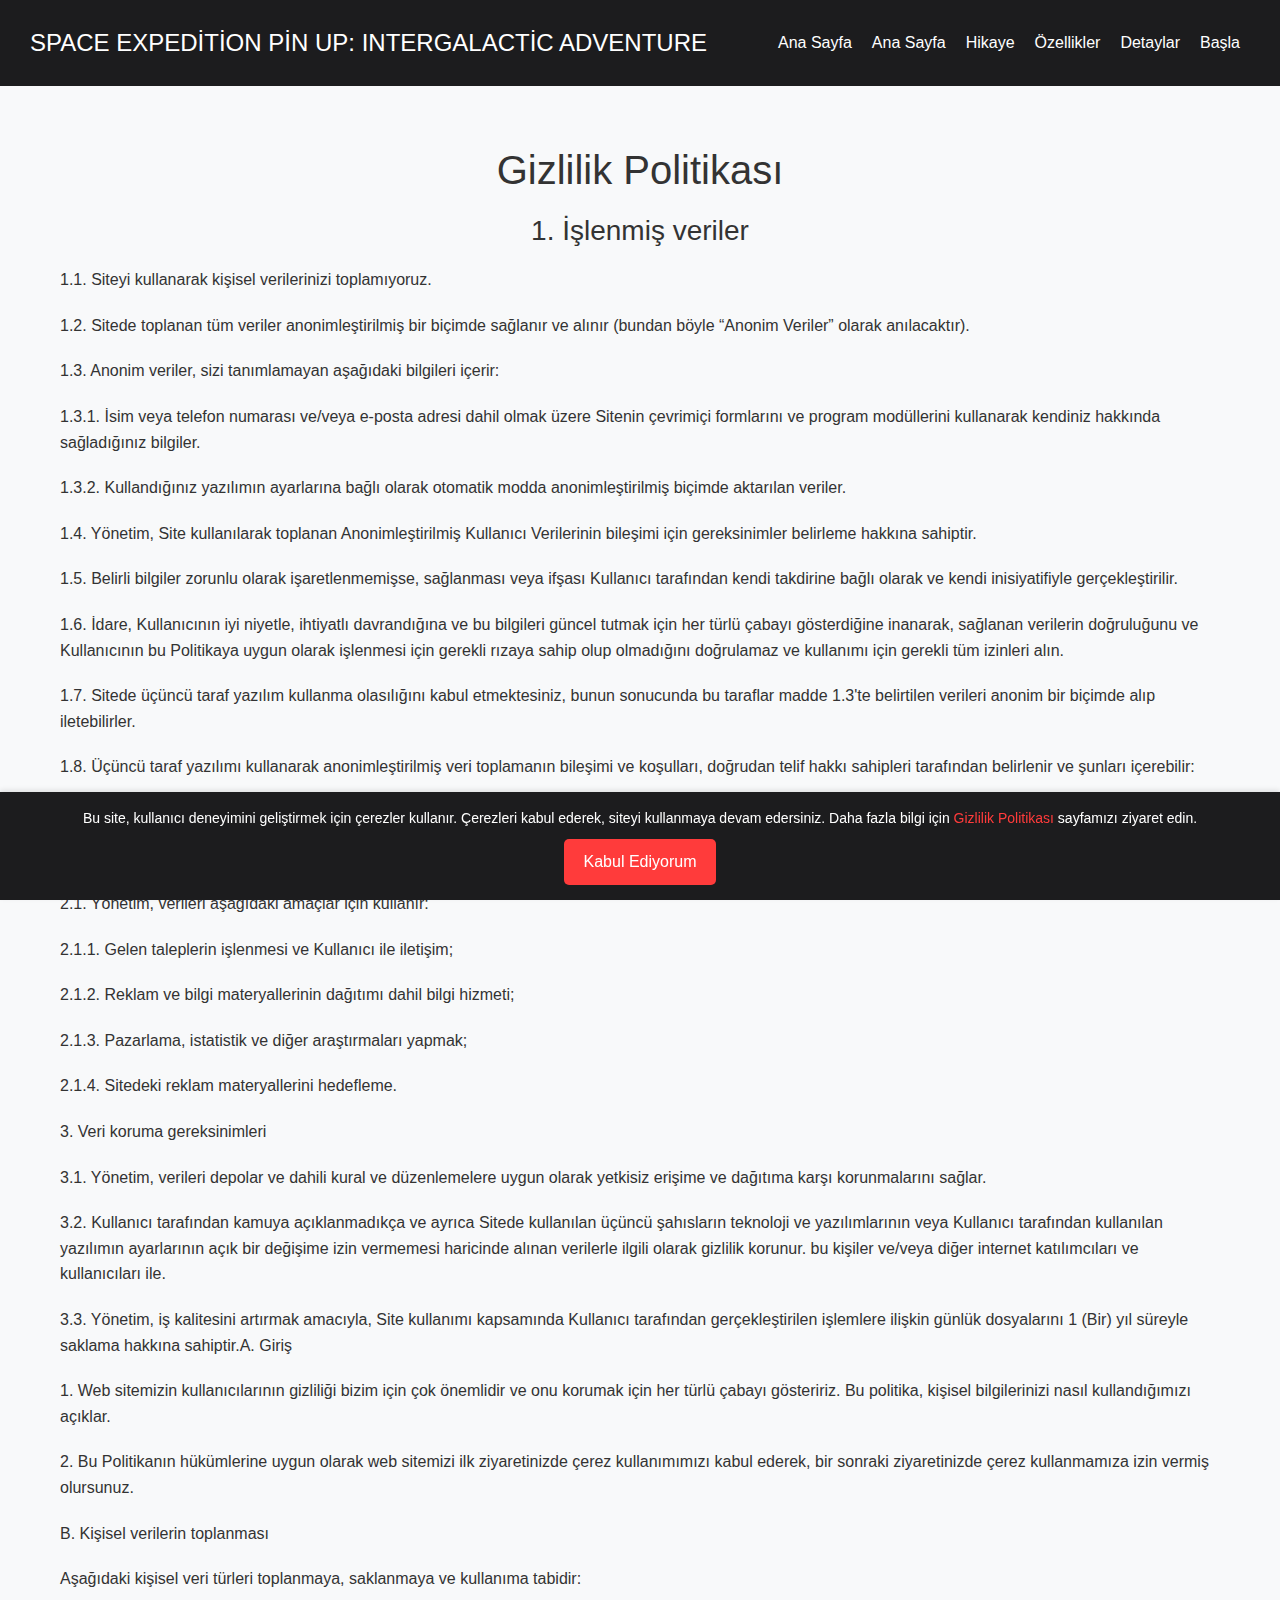
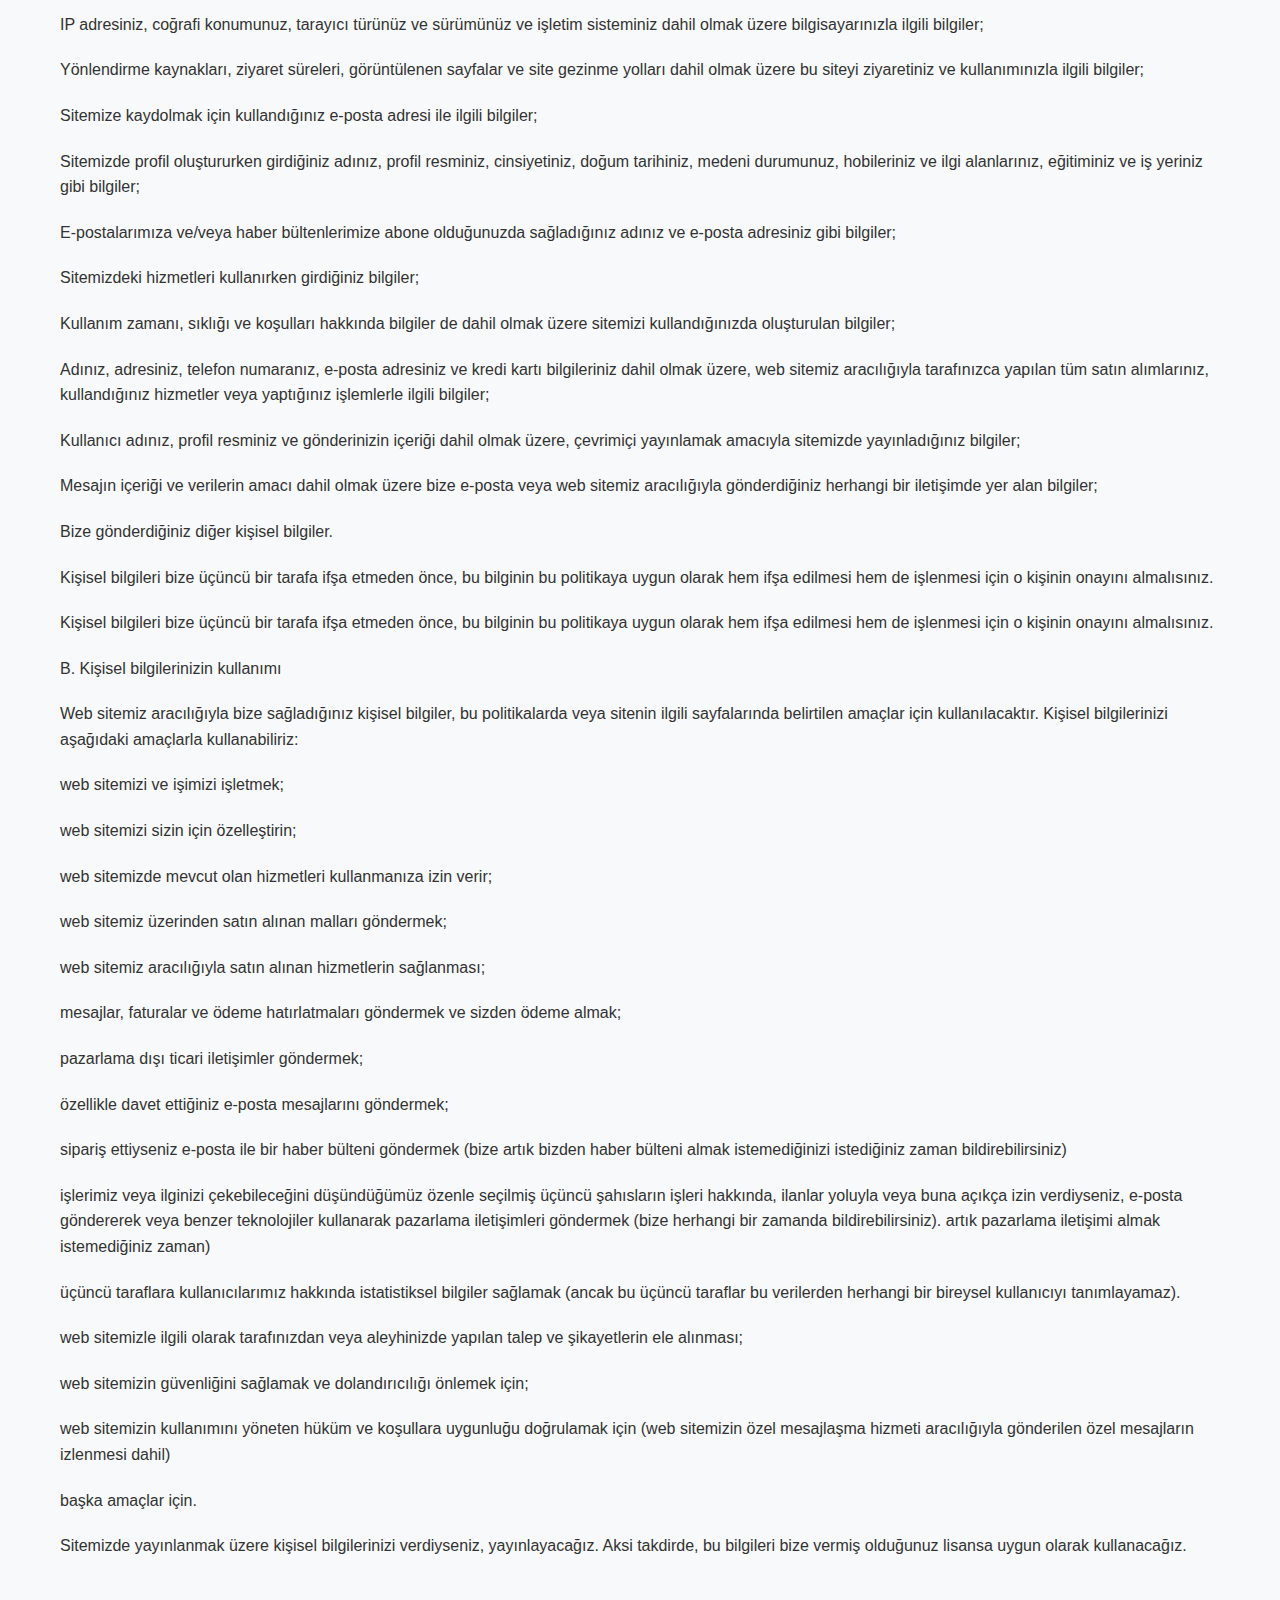
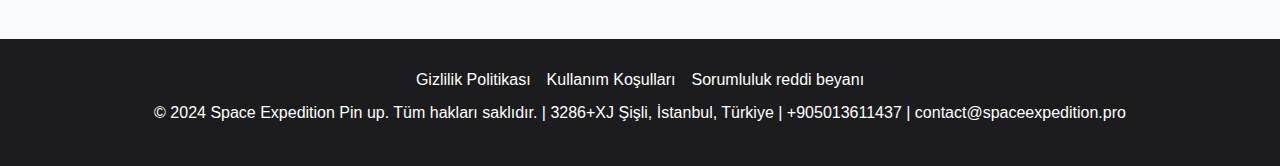
<file: policy.html>
<!DOCTYPE html>
<html lang="tr">
<head>
    <meta charset="UTF-8">
    <meta name="viewport" content="width=device-width, initial-scale=1.0">
    <meta name="title" content="Space Expedition Pin up">
    <meta name="description" content="Space Expedition Pin up - bilgisayar oyununda yeni bir deneyim.">
    <title>Space Expedition Pin up</title>
    <link rel="apple-touch-icon" sizes="180x180" href="favicon/apple-touch-icon.png">
    <link rel="icon" type="image/png" sizes="32x32" href="favicon/favicon-32x32.png">
    <link rel="icon" type="image/png" sizes="16x16" href="favicon/favicon-16x16.png">
    <link rel="manifest" href="favicon/site.webmanifest">
    <link rel="stylesheet" href="css/bootstrap.min.css">
    <link rel="stylesheet" href="css/style.css">
</head>
<body>
<!-- Header -->
<header class="header">
    <div class="head-container">
        <nav class="navbar navbar-expand-lg justify-content-between">
            <a href="index.html" class="logo">Space Expedition Pin up: Intergalactic Adventure</a>
            <button class="navbar-toggler" type="button" data-toggle="collapse" data-target="#navbarSupportedContent"
                    aria-controls="navbarSupportedContent" aria-expanded="false" aria-label="Toggle navigation">
                <span class="toggler-icon"></span>
                <span class="toggler-icon"></span>
                <span class="toggler-icon"></span>
            </button>

            <div class="collapse navbar-collapse sub-menu-bar" id="navbarSupportedContent">
                <ul id="nav" class="navbar-nav align-items-center">
                    <li><a href="index.html">Ana Sayfa</a></li>
                    <li><a href="index.html#hero">Ana Sayfa</a></li>
                    <li><a href="index.html#story">Hikaye</a></li>
                    <li><a href="index.html#features">Özellikler</a></li>
                    <li><a href="index.html#details">Detaylar</a></li>
                    <li><a href="index.html#cta">Başla</a></li>
                </ul>
            </div>
        </nav>
    </div>
</header>

<!-- Main Section -->
<main>

    <section class="story-section policy">
        <div class="container">
            <h1>Gizlilik Politikası</h1>
            <h3>1. İşlenmiş veriler</h3>
            <p>1.1. Siteyi kullanarak kişisel verilerinizi toplamıyoruz.</p>
            <p>1.2. Sitede toplanan tüm veriler
                anonimleştirilmiş bir biçimde sağlanır ve alınır (bundan böyle “Anonim Veriler” olarak anılacaktır).</p>
            <p>1.3. Anonim veriler, sizi tanımlamayan aşağıdaki bilgileri içerir:
            <p>
            <p>1.3.1. İsim veya telefon numarası
                ve/veya e-posta adresi dahil olmak üzere Sitenin çevrimiçi formlarını ve program modüllerini kullanarak
                kendiniz hakkında sağladığınız bilgiler.</p>
            <p>1.3.2. Kullandığınız yazılımın ayarlarına bağlı olarak
                otomatik modda anonimleştirilmiş biçimde aktarılan veriler.</p>
            <p>1.4. Yönetim, Site kullanılarak toplanan
                Anonimleştirilmiş Kullanıcı Verilerinin bileşimi için gereksinimler belirleme hakkına sahiptir.</p>
            <p>1.5.
                Belirli bilgiler zorunlu olarak işaretlenmemişse, sağlanması veya ifşası Kullanıcı tarafından kendi
                takdirine bağlı olarak ve kendi inisiyatifiyle gerçekleştirilir.</p>
            <p>1.6. İdare, Kullanıcının iyi
                niyetle, ihtiyatlı davrandığına ve bu bilgileri güncel tutmak için her türlü çabayı gösterdiğine
                inanarak,
                sağlanan verilerin doğruluğunu ve Kullanıcının bu Politikaya uygun olarak işlenmesi için gerekli rızaya
                sahip olup olmadığını doğrulamaz ve kullanımı için gerekli tüm izinleri alın.</p>
            <p>1.7. Sitede üçüncü
                taraf yazılım kullanma olasılığını kabul etmektesiniz, bunun sonucunda bu taraflar madde 1.3'te
                belirtilen
                verileri anonim bir biçimde alıp iletebilirler.</p>
            <p>1.8. Üçüncü taraf yazılımı kullanarak
                anonimleştirilmiş veri toplamanın bileşimi ve koşulları, doğrudan telif hakkı sahipleri tarafından
                belirlenir ve şunları içerebilir:
            <p>
            <p>1.9. İdare, Anonimleştirilmiş Kullanıcı Verilerinin üçüncü şahıslar
                tarafından kullanılması prosedüründen sorumlu değildir.</p>
            <p>2. Veri işlemenin amaçları
            <p>2.1. Yönetim,
                verileri aşağıdaki amaçlar için kullanır:
            <p>
            <p>2.1.1. Gelen taleplerin işlenmesi ve Kullanıcı ile
                iletişim;
            <p>
            <p>2.1.2. Reklam ve bilgi materyallerinin dağıtımı dahil bilgi hizmeti;
            <p>
            <p>2.1.3.
                Pazarlama, istatistik ve diğer araştırmaları yapmak;
            <p>
            <p>2.1.4. Sitedeki reklam materyallerini hedefleme.</p>
            <p>3.
                Veri koruma gereksinimleri
            <p>3.1. Yönetim, verileri depolar ve dahili kural ve düzenlemelere uygun olarak
                yetkisiz erişime ve dağıtıma karşı korunmalarını sağlar.</p>
            <p>3.2. Kullanıcı tarafından kamuya
                açıklanmadıkça ve ayrıca Sitede kullanılan üçüncü şahısların teknoloji ve yazılımlarının veya Kullanıcı
                tarafından kullanılan yazılımın ayarlarının açık bir değişime izin vermemesi haricinde alınan verilerle
                ilgili olarak gizlilik korunur. bu kişiler ve/veya diğer internet katılımcıları ve kullanıcıları
                ile.</p>
            <p>3.3. Yönetim, iş kalitesini artırmak amacıyla, Site kullanımı kapsamında Kullanıcı tarafından
                gerçekleştirilen işlemlere ilişkin günlük dosyalarını 1 (Bir) yıl süreyle saklama hakkına sahiptir.A.
                Giriş
            <p>
            <p>1. Web sitemizin kullanıcılarının gizliliği bizim için çok önemlidir ve onu korumak için her
                türlü çabayı gösteririz. Bu politika, kişisel bilgilerinizi nasıl kullandığımızı açıklar.</p>
            <p>2. Bu
                Politikanın hükümlerine uygun olarak web sitemizi ilk ziyaretinizde çerez kullanımımızı kabul ederek,
                bir
                sonraki ziyaretinizde çerez kullanmamıza izin vermiş olursunuz.</p>
            <p>B. Kişisel verilerin
                toplanması
            <p>
            <p>Aşağıdaki kişisel veri türleri toplanmaya, saklanmaya ve kullanıma tabidir:
            <p>
            <p>IP
                adresiniz, coğrafi konumunuz, tarayıcı türünüz ve sürümünüz ve işletim sisteminiz dahil olmak üzere
                bilgisayarınızla ilgili bilgiler;
            <p>
            <p>Yönlendirme kaynakları, ziyaret süreleri, görüntülenen sayfalar ve
                site gezinme yolları dahil olmak üzere bu siteyi ziyaretiniz ve kullanımınızla ilgili bilgiler;
            <p>
            <p>Sitemize
                kaydolmak için kullandığınız e-posta adresi ile ilgili bilgiler;
            <p>
            <p>Sitemizde profil oluştururken
                girdiğiniz adınız, profil resminiz, cinsiyetiniz, doğum tarihiniz, medeni durumunuz, hobileriniz ve ilgi
                alanlarınız, eğitiminiz ve iş yeriniz gibi bilgiler;
            <p>
            <p>E-postalarımıza ve/veya haber bültenlerimize
                abone olduğunuzda sağladığınız adınız ve e-posta adresiniz gibi bilgiler;
            <p>
            <p>Sitemizdeki hizmetleri
                kullanırken girdiğiniz bilgiler;
            <p>
            <p>Kullanım zamanı, sıklığı ve koşulları hakkında bilgiler de dahil
                olmak üzere sitemizi kullandığınızda oluşturulan bilgiler;
            <p>
            <p>Adınız, adresiniz, telefon numaranız,
                e-posta adresiniz ve kredi kartı bilgileriniz dahil olmak üzere, web sitemiz aracılığıyla tarafınızca
                yapılan tüm satın alımlarınız, kullandığınız hizmetler veya yaptığınız işlemlerle ilgili bilgiler;
            <p>
            <p>Kullanıcı
                adınız, profil resminiz ve gönderinizin içeriği dahil olmak üzere, çevrimiçi yayınlamak amacıyla
                sitemizde
                yayınladığınız bilgiler;
            <p>
            <p>Mesajın içeriği ve verilerin amacı dahil olmak üzere bize e-posta veya web
                sitemiz aracılığıyla gönderdiğiniz herhangi bir iletişimde yer alan bilgiler;
            <p>
            <p>Bize gönderdiğiniz
                diğer kişisel bilgiler.</p>
            <p>Kişisel bilgileri bize üçüncü bir tarafa ifşa etmeden önce, bu bilginin bu
                politikaya uygun olarak hem ifşa edilmesi hem de işlenmesi için o kişinin onayını almalısınız.</p>
            <p>Kişisel
                bilgileri bize üçüncü bir tarafa ifşa etmeden önce, bu bilginin bu politikaya uygun olarak hem ifşa
                edilmesi
                hem de işlenmesi için o kişinin onayını almalısınız.</p>
            <p>B. Kişisel bilgilerinizin kullanımı
            <p>
            <p>Web
                sitemiz aracılığıyla bize sağladığınız kişisel bilgiler, bu politikalarda veya sitenin ilgili
                sayfalarında
                belirtilen amaçlar için kullanılacaktır. Kişisel bilgilerinizi aşağıdaki amaçlarla kullanabiliriz:
            <p>
            <p>web
                sitemizi ve işimizi işletmek;
            <p>
            <p>web sitemizi sizin için özelleştirin;
            <p>
            <p>web sitemizde mevcut olan
                hizmetleri kullanmanıza izin verir;
            <p>
            <p>web sitemiz üzerinden satın alınan malları göndermek;
            <p>
            <p>web
                sitemiz aracılığıyla satın alınan hizmetlerin sağlanması;
            <p>
            <p>mesajlar, faturalar ve ödeme hatırlatmaları
                göndermek ve sizden ödeme almak;
            <p>
            <p>pazarlama dışı ticari iletişimler göndermek;
            <p>
            <p>özellikle davet
                ettiğiniz e-posta mesajlarını göndermek;
            <p>
            <p>sipariş ettiyseniz e-posta ile bir haber bülteni göndermek
                (bize artık bizden haber bülteni almak istemediğinizi istediğiniz zaman bildirebilirsiniz)
            <p>
            <p>işlerimiz
                veya ilginizi çekebileceğini düşündüğümüz özenle seçilmiş üçüncü şahısların işleri hakkında, ilanlar
                yoluyla
                veya buna açıkça izin verdiyseniz, e-posta göndererek veya benzer teknolojiler kullanarak pazarlama
                iletişimleri göndermek (bize herhangi bir zamanda bildirebilirsiniz). artık pazarlama iletişimi almak
                istemediğiniz zaman)
            <p>
            <p>üçüncü taraflara kullanıcılarımız hakkında istatistiksel bilgiler sağlamak
                (ancak bu üçüncü taraflar bu verilerden herhangi bir bireysel kullanıcıyı tanımlayamaz).</p>
            <p>web
                sitemizle ilgili olarak tarafınızdan veya aleyhinizde yapılan talep ve şikayetlerin ele alınması;
            <p>
            <p>web
                sitemizin güvenliğini sağlamak ve dolandırıcılığı önlemek için;
            <p>
            <p>web sitemizin kullanımını yöneten
                hüküm ve koşullara uygunluğu doğrulamak için (web sitemizin özel mesajlaşma hizmeti aracılığıyla
                gönderilen
                özel mesajların izlenmesi dahil)
            <p>
            <p>başka amaçlar için.</p>
            <p>Sitemizde yayınlanmak üzere kişisel
                bilgilerinizi verdiyseniz, yayınlayacağız. Aksi takdirde, bu bilgileri bize vermiş olduğunuz lisansa
                uygun
                olarak kullanacağız.</p>
            <p>
        </div>
    </section>
</main>


<footer class="footer">
    <div class="container">
        <div class="d-flex justify-content-center flex-column-mob">
            <a href="policy.html" class="text-white m-2">Gizlilik Politikası</a>
            <a href="terms.html" class="text-white m-2">Kullanım Koşulları</a>
            <a href="disclaimer.html" class="text-white m-2">Sorumluluk reddi beyanı</a>
        </div>
        <p>© 2024 Space Expedition Pin up. Tüm hakları saklıdır. | 3286+XJ Şişli, İstanbul, Türkiye | +905013611437 | contact@spaceexpedition.pro </p>
    </div>
</footer>


<div id="cookies-agreement" class="cookies-agreement">
    <div class="container">
        <p>Bu site, kullanıcı deneyimini geliştirmek için çerezler kullanır. Çerezleri kabul ederek, siteyi kullanmaya
            devam edersiniz. Daha fazla bilgi için <a href="policy.html">Gizlilik Politikası</a> sayfamızı ziyaret
            edin.</p>
        <button id="accept-cookies" class="cta-button">Kabul Ediyorum</button>
    </div>
</div>

<script>
    document.addEventListener('DOMContentLoaded', function () {
        const cookiesAgreement = document.getElementById('cookies-agreement');
        const acceptCookiesButton = document.getElementById('accept-cookies');

        if (!localStorage.getItem('cookiesAccepted')) {
            cookiesAgreement.style.display = 'block';
        }
        acceptCookiesButton.addEventListener('click', function () {
            localStorage.setItem('cookiesAccepted', 'true');
            cookiesAgreement.style.display = 'none';
        });
    });
</script>
</body>
<script src="js/jquery-1.12.4.min.js"></script>
<script src="js/bootstrap.min.js"></script>
<script src="js/main.js"></script>
<script type="application/ld+json">
    {
        "@context": "https://schema.org",
        "@type": "Organization",
        "name": "Space Expedition Pin up",
        "url": "",
        "logo": "/favicon/favicon.ico"
    }
</script>
<script type="application/ld+json">
    {
        "@context": "https://schema.org",
        "@type": "WPHeader",
        "headline": "Space Expedition Pin up",
        "description": "Space Expedition Pin up - bilgisayar oyununda yeni bir deneyim.",
        "publisher": {
            "@type": "Organization",
            "name": "Space Expedition Pin up",
            "logo": {
                "@type": "ImageObject",
                "url": "/favicon/favicon.ico"
            }
        }
    }
</script>
<script type="application/ld+json">
    {
        "@context": "https://schema.org",
        "@type": "WebPage",
        "name": "Space Expedition Pin up",
        "description": "Space Expedition Pin up - bilgisayar oyununda yeni bir deneyim.",
        "publisher": {
            "@type": "Organization",
            "name": "Space Expedition Pin up"
        },
        "license": "A license document that applies to this content, typically indicated by URL"
    }
</script>
<script type="application/ld+json">
    {
        "@context": "https://schema.org",
        "@type": "SiteNavigationElement",
        "name": "Main Navigation",
        "url": "",
        "hasPart": [
            {
                "@type": "WebPage",
                "name": "Home",
                "url": ""
            },
            {
                "@type": "WebPage",
                "name": "Policy",
                "url": "/policy.html"
            },
            {
                "@type": "WebPage",
                "name": "Terms of Conditions",
                "url": "/terms.html"
            },
            {
                "@type": "WebPage",
                "name": "Disclaimer",
                "url": "/disclaimer.html"
            },
            {
                "@type": "WebPage",
                "name": "404",
                "url": "/404.html"
            },
            {
                "@type": "WebPage",
                "name": "review",
                "url": "/review.html"
            }
        ]
    }
</script>
</html>
</file>
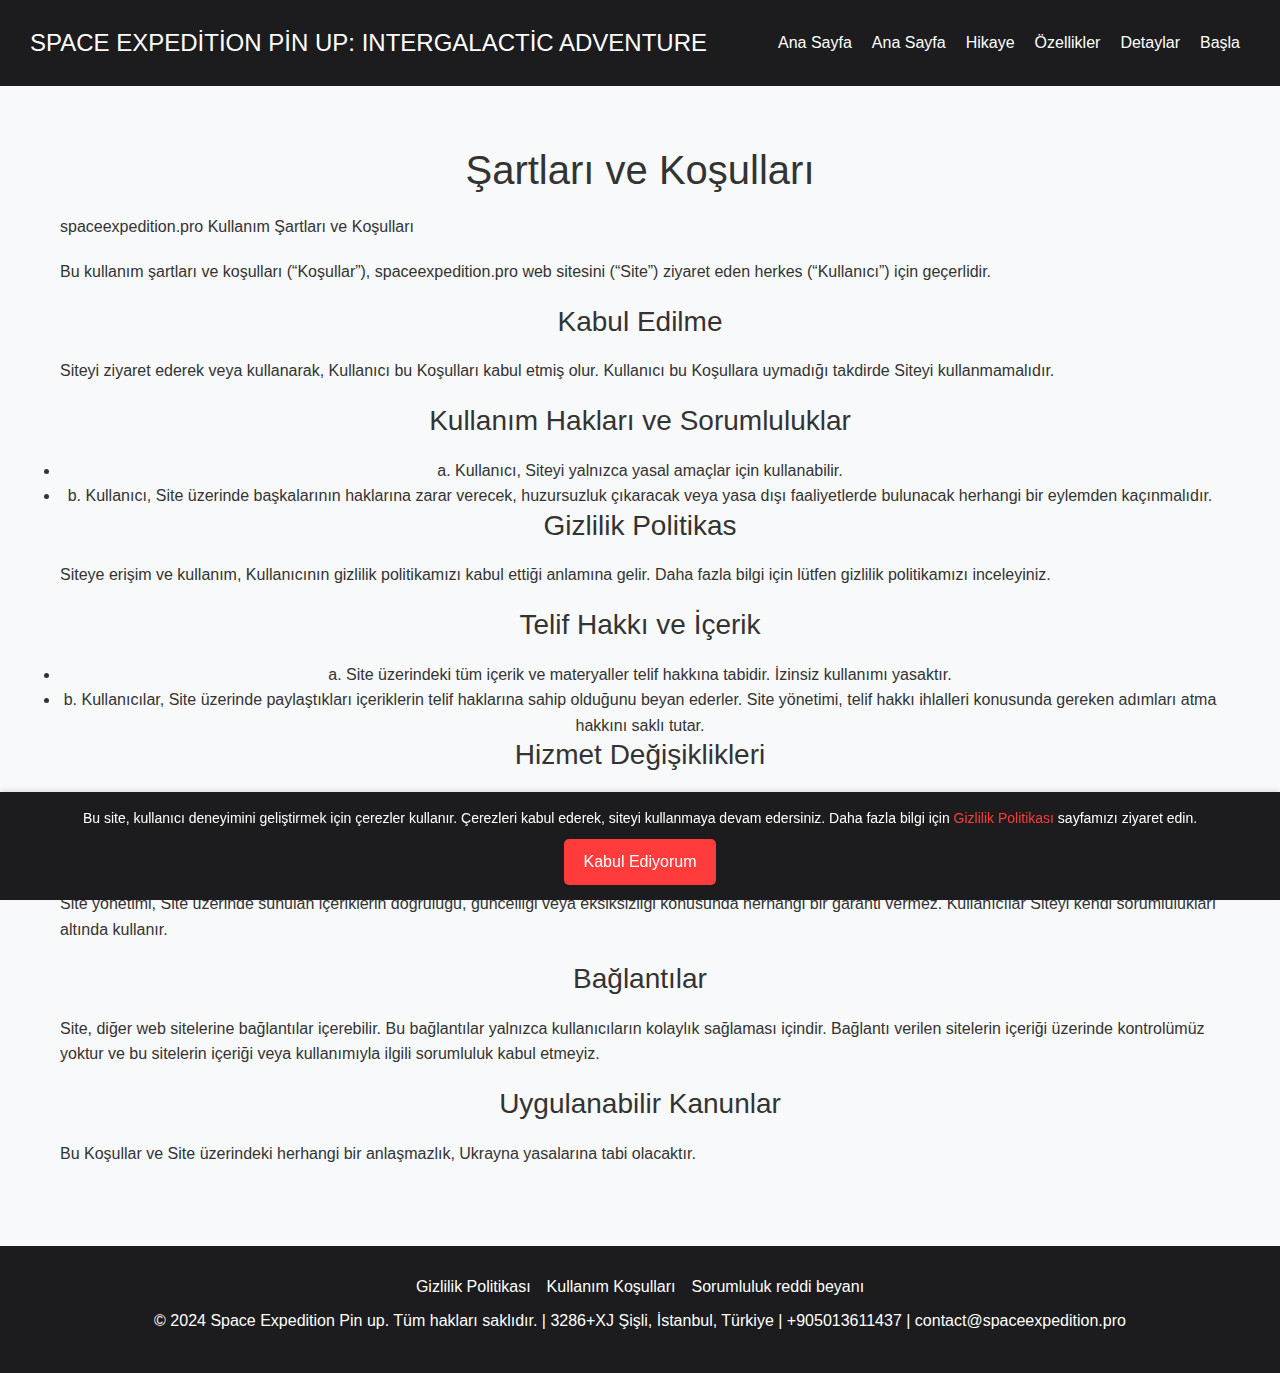
<file: terms.html>
<!DOCTYPE html>
<html lang="tr">
<head>
    <meta charset="UTF-8">
    <meta name="viewport" content="width=device-width, initial-scale=1.0">
    <meta name="title" content="Space Expedition Pin up">
    <meta name="description" content="Space Expedition Pin up - bilgisayar oyununda yeni bir deneyim.">
    <title>Space Expedition Pin up</title>
    <link rel="apple-touch-icon" sizes="180x180" href="favicon/apple-touch-icon.png">
    <link rel="icon" type="image/png" sizes="32x32" href="favicon/favicon-32x32.png">
    <link rel="icon" type="image/png" sizes="16x16" href="favicon/favicon-16x16.png">
    <link rel="manifest" href="favicon/site.webmanifest">
    <link rel="stylesheet" href="css/bootstrap.min.css">
    <link rel="stylesheet" href="css/style.css">
</head>
<body>
<!-- Header -->
<header class="header">
    <div class="head-container">
        <nav class="navbar navbar-expand-lg justify-content-between">
            <a href="index.html" class="logo">Space Expedition Pin up: Intergalactic Adventure</a>
            <button class="navbar-toggler" type="button" data-toggle="collapse" data-target="#navbarSupportedContent"
                    aria-controls="navbarSupportedContent" aria-expanded="false" aria-label="Toggle navigation">
                <span class="toggler-icon"></span>
                <span class="toggler-icon"></span>
                <span class="toggler-icon"></span>
            </button>

            <div class="collapse navbar-collapse sub-menu-bar" id="navbarSupportedContent">
                <ul id="nav" class="navbar-nav align-items-center">
                    <li><a href="index.html">Ana Sayfa</a></li>
                    <li><a href="index.html#hero">Ana Sayfa</a></li>
                    <li><a href="index.html#story">Hikaye</a></li>
                    <li><a href="index.html#features">Özellikler</a></li>
                    <li><a href="index.html#details">Detaylar</a></li>
                    <li><a href="index.html#cta">Başla</a></li>
                </ul>
            </div>
        </nav>
    </div>
</header>

<!-- Main Section -->
<main>

    <section class="story-section policy">
        <div class="container">
            <h1>Şartları ve Koşulları</h1>
            <p>spaceexpedition.pro Kullanım Şartları ve Koşulları</p>
            <p>Bu kullanım şartları ve koşulları (“Koşullar”), spaceexpedition.pro web sitesini (“Site”) ziyaret eden herkes (“Kullanıcı”) için geçerlidir.</p>
            <h3>Kabul Edilme</h3>
            <p>Siteyi ziyaret ederek veya kullanarak, Kullanıcı bu Koşulları kabul etmiş olur. Kullanıcı bu Koşullara uymadığı takdirde Siteyi kullanmamalıdır.</p>
            <h3>Kullanım Hakları ve Sorumluluklar</h3>
            <li>a. Kullanıcı, Siteyi yalnızca yasal amaçlar için kullanabilir.</li>
            <li>b. Kullanıcı, Site üzerinde başkalarının haklarına zarar verecek, huzursuzluk çıkaracak veya yasa dışı faaliyetlerde bulunacak herhangi bir eylemden kaçınmalıdır.</li>
            <h3>Gizlilik Politikas</h3>
            <p>Siteye erişim ve kullanım, Kullanıcının gizlilik politikamızı kabul ettiği anlamına gelir. Daha fazla bilgi için lütfen gizlilik politikamızı inceleyiniz.</p>
            <h3>Telif Hakkı ve İçerik</h3>
            <li>a. Site üzerindeki tüm içerik ve materyaller telif hakkına tabidir. İzinsiz kullanımı yasaktır.</li>
            <li>b. Kullanıcılar, Site üzerinde paylaştıkları içeriklerin telif haklarına sahip olduğunu beyan ederler. Site yönetimi, telif hakkı ihlalleri konusunda gereken adımları atma hakkını saklı tutar.</li>
            <h3>Hizmet Değişiklikleri</h3>
            <p>Site yönetimi, Siteyi herhangi bir zamanda önceden haber vermeden değiştirme veya sonlandırma hakkını saklı tutar.</p>
            <h3>Sorumluluk Reddi</h3>
            <p>Site yönetimi, Site üzerinde sunulan içeriklerin doğruluğu, güncelliği veya eksiksizliği konusunda herhangi bir garanti vermez. Kullanıcılar Siteyi kendi sorumlulukları altında kullanır.</p>
            <h3>Bağlantılar</h3>
            <p>Site, diğer web sitelerine bağlantılar içerebilir. Bu bağlantılar yalnızca kullanıcıların kolaylık sağlaması içindir. Bağlantı verilen sitelerin içeriği üzerinde kontrolümüz yoktur ve bu sitelerin içeriği veya kullanımıyla ilgili sorumluluk kabul etmeyiz.</p>
            <h3>Uygulanabilir Kanunlar</h3>
            <p>Bu Koşullar ve Site üzerindeki herhangi bir anlaşmazlık, Ukrayna yasalarına tabi olacaktır.</p>
        </div>
    </section>
</main>


<footer class="footer">
    <div class="container">
        <div class="d-flex justify-content-center flex-column-mob">
            <a href="policy.html" class="text-white m-2">Gizlilik Politikası</a>
            <a href="terms.html" class="text-white m-2">Kullanım Koşulları</a>
            <a href="disclaimer.html" class="text-white m-2">Sorumluluk reddi beyanı</a>
        </div>
        <p>© 2024 Space Expedition Pin up. Tüm hakları saklıdır. | 3286+XJ Şişli, İstanbul, Türkiye | +905013611437 | contact@spaceexpedition.pro </p>
    </div>
</footer>


<div id="cookies-agreement" class="cookies-agreement">
    <div class="container">
        <p>Bu site, kullanıcı deneyimini geliştirmek için çerezler kullanır. Çerezleri kabul ederek, siteyi kullanmaya
            devam edersiniz. Daha fazla bilgi için <a href="policy.html">Gizlilik Politikası</a> sayfamızı ziyaret
            edin.</p>
        <button id="accept-cookies" class="cta-button">Kabul Ediyorum</button>
    </div>
</div>

<script>
    document.addEventListener('DOMContentLoaded', function () {
        const cookiesAgreement = document.getElementById('cookies-agreement');
        const acceptCookiesButton = document.getElementById('accept-cookies');

        if (!localStorage.getItem('cookiesAccepted')) {
            cookiesAgreement.style.display = 'block';
        }
        acceptCookiesButton.addEventListener('click', function () {
            localStorage.setItem('cookiesAccepted', 'true');
            cookiesAgreement.style.display = 'none';
        });
    });
</script>
</body>
<script src="js/jquery-1.12.4.min.js"></script>
<script src="js/bootstrap.min.js"></script>
<script src="js/main.js"></script>
<script type="application/ld+json">
    {
        "@context": "https://schema.org",
        "@type": "Organization",
        "name": "Space Expedition Pin up",
        "url": "",
        "logo": "/favicon/favicon.ico"
    }
</script>
<script type="application/ld+json">
    {
        "@context": "https://schema.org",
        "@type": "WPHeader",
        "headline": "Space Expedition Pin up",
        "description": "Space Expedition Pin up - bilgisayar oyununda yeni bir deneyim.",
        "publisher": {
            "@type": "Organization",
            "name": "Space Expedition Pin up",
            "logo": {
                "@type": "ImageObject",
                "url": "/favicon/favicon.ico"
            }
        }
    }
</script>
<script type="application/ld+json">
    {
        "@context": "https://schema.org",
        "@type": "WebPage",
        "name": "Space Expedition Pin up",
        "description": "Space Expedition Pin up - bilgisayar oyununda yeni bir deneyim.",
        "publisher": {
            "@type": "Organization",
            "name": "Space Expedition Pin up"
        },
        "license": "A license document that applies to this content, typically indicated by URL"
    }
</script>
<script type="application/ld+json">
    {
        "@context": "https://schema.org",
        "@type": "SiteNavigationElement",
        "name": "Main Navigation",
        "url": "",
        "hasPart": [
            {
                "@type": "WebPage",
                "name": "Home",
                "url": ""
            },
            {
                "@type": "WebPage",
                "name": "Policy",
                "url": "/policy.html"
            },
            {
                "@type": "WebPage",
                "name": "Terms of Conditions",
                "url": "/terms.html"
            },
            {
                "@type": "WebPage",
                "name": "Disclaimer",
                "url": "/disclaimer.html"
            },
            {
                "@type": "WebPage",
                "name": "404",
                "url": "/404.html"
            },
            {
                "@type": "WebPage",
                "name": "review",
                "url": "/review.html"
            }
        ]
    }
</script>
</html>
</file>
<file: css/style.css>
* {
  margin: 0;
  padding: 0;
  box-sizing: border-box;
}

body {
  font-family: 'Arial', sans-serif;
  line-height: 1.6;
  background-color: #f4f4f4;
  color: #333;
}

.container {
  max-width: 1200px;
  margin: 0 auto;
  padding: 0 20px;
}

.header {
  background: #1c1c1e;
  color: #fff;
  padding: 20px 0;
  text-align: center;
}

.hero-section, .story-section, .features-section, .cta-section {
  padding: 60px 0;
  text-align: center;
}

h1, h2, h3 {
  margin-bottom: 20px;
}

p {
  margin-bottom: 20px;
}

ul {
  list-style: none;
  padding: 0;
}

ul li {
  margin-bottom: 10px;
}

.image-placeholder {
  background-color: #ccc;
  width: 100%;
  height: 200px;
  margin: 20px 0;
}

.cta-button {
  background-color: #ff3b3b;
  color: #fff;
  padding: 10px 20px;
  text-decoration: none;
  border-radius: 5px;
  font-size: 18px;
  transition: background-color 0.3s;
}

.cta-button:hover {
  background-color: #d93636;
}

.footer {
  background-color: #1c1c1e;
  color: #fff;
  padding: 20px 0;
  text-align: center;
}

/* Responsive Design */
@media (max-width: 1200px) {
  .container {
    padding: 0 15px;
  }
}

@media (max-width: 768px) {
  .hero-section, .story-section, .features-section, .cta-section {
    padding: 40px 0;
  }

  .image-placeholder {
    height: 150px;
  }

  .cta-button {
    padding: 8px 16px;
    font-size: 16px;
  }
}

@media (max-width: 480px) {
  .hero-section, .story-section, .features-section, .cta-section {
    padding: 30px 0;
  }

  .image-placeholder {
    height: 100px;
  }

  .cta-button {
    padding: 6px 12px;
    font-size: 14px;
  }
}


.features-grid {
  display: flex;
  flex-wrap: wrap;
  justify-content: space-between;
  gap: 20px;
}

.feature-item {
  background-color: #fff;
  border: 1px solid #ddd;
  border-radius: 8px;
  padding: 20px;
  width: calc(20% - 20px);
  box-shadow: 0 2px 10px rgba(0, 0, 0, 0.1);
  text-align: center;
  transition: transform 0.3s ease;
}

.feature-item img {
  width: 100%;
  height: auto;
  border-radius: 8px;
  margin-bottom: 15px;
}

.feature-item p {
  font-size: 16px;
  color: #333;
}

.feature-item:hover {
  transform: translateY(-5px);
}

@media (max-width: 992px) {
  .feature-item {
    width: calc(33.333% - 20px);
  }
}

@media (max-width: 768px) {
  .feature-item {
    width: calc(50% - 20px);
  }
}

@media (max-width: 480px) {
  .feature-item {
    width: 100%;
  }
}


.details-section {
  padding: 60px 0;
  background-color: #f8f9fa;
  text-align: center;
}

.details-section h2 {
  font-size: 32px;
  margin-bottom: 40px;
  color: #333;
}

.details-grid {
  display: flex;
  flex-wrap: wrap;
  justify-content: space-between;
  gap: 20px;
}

.detail-item {
  background-color: #fff;
  border: 1px solid #ddd;
  border-radius: 8px;
  padding: 20px;
  width: calc(33.333% - 20px);
  box-shadow: 0 2px 10px rgba(0, 0, 0, 0.1);
  transition: transform 0.3s ease;
  text-align: center;
}

.detail-item img {
  width: 100%;
  height: auto;
  border-radius: 8px;
  margin-bottom: 20px;
}

.detail-item h3 {
  font-size: 24px;
  margin-bottom: 15px;
  color: #444;
}

.detail-item p {
  font-size: 16px;
  color: #666;
}

.detail-item:hover {
  transform: translateY(-5px);
}

@media (max-width: 992px) {
  .detail-item {
    width: calc(50% - 20px);
  }
}

@media (max-width: 768px) {
  .detail-item {
    width: 100%;
  }
}


.container {
  max-width: 1200px;
  margin: 0 auto;
  padding: 0 20px;
}

.header {
  background: #1c1c1e;
  color: #fff;
  padding: 20px 0;
  text-align: center;
}

.nav {
  background-color: #333;
  padding: 15px 0;
}

.nav ul {
  list-style: none;
  display: flex;
  justify-content: center;
  gap: 20px;
}

.nav ul li a {
  color: #fff;
  text-decoration: none;
  font-size: 18px;
}

.nav ul li a:hover {
  color: #ff3b3b;
}

/* Hero Section */
.hero-section {
  display: flex;
  align-items: center;
  justify-content: space-between;
  padding: 60px 0;
  background-color: #e3f2fd;
}

.hero-content {
  display: flex;
  align-items: center;
  justify-content: space-between;
  flex-wrap: wrap;
}

.hero-text {
  width: 50%;
}

.hero-image {
  width: 45%;
}

.hero-image img {
  width: 100%;
  border-radius: 10px;
}

/* Story Section */
.story-section {
  display: flex;
  align-items: center;
  justify-content: space-between;
  padding: 60px 0;
  background-color: #f8f9fa;
}

.story-content {
  display: flex;
  align-items: center;
  justify-content: space-between;
  flex-wrap: wrap;
}

.story-text {
  width: 50%;
}

.story-image {
  width: 45%;
}

.story-image img {
  width: 100%;
  border-radius: 10px;
}

@media (max-width: 768px) {
  .hero-text, .hero-image,
  .story-text, .story-image {
    width: 100%;
    text-align: center;
  }

  .nav ul {
    flex-direction: column;
  }
}



/* Mission Section */
.mission-section {
  padding: 60px 0;
  background-color: #eef1f5;
}

.mission-content {
  display: flex;
  align-items: center;
  justify-content: space-between;
  flex-wrap: wrap;
}

.mission-text {
  width: 50%;
}

.mission-text ul {
  list-style: none;
  padding-left: 0;
}

.mission-text ul li {
  margin: 10px 0;
  font-size: 18px;
}

.mission-text ul li::before {
  content: "✔";
  color: #28a745;
  margin-right: 10px;
}

.mission-image {
  width: 45%;
}

.mission-image img {
  width: 100%;
  border-radius: 10px;
}

@media (max-width: 992px) {
  .mission-text {
    width: 100%;
    margin-bottom: 20px;
  }

  .mission-image {
    width: 100%;
  }

  .mission-content {
    flex-direction: column;
    align-items: center;
  }
}

@media (max-width: 768px) {
  .mission-section {
    padding: 40px 0;
  }

  .mission-text ul li {
    font-size: 16px;
  }
}

@media (max-width: 480px) {
  .mission-section {
    padding: 30px 0;
  }

  .mission-text ul li {
    font-size: 14px;
  }

  .mission-image img {
    border-radius: 5px;
  }
}



/* Levels Section */
.levels-section {
  padding: 60px 0;
  background-color: #f4f7fb;
  text-align: center;
}

.levels-grid {
  display: flex;
  flex-wrap: wrap;
  justify-content: space-between;
  gap: 20px;
}

.level-item {
  background-color: #fff;
  border: 1px solid #ddd;
  border-radius: 8px;
  padding: 20px;
  width: calc(25% - 20px);
  box-shadow: 0 2px 10px rgba(0, 0, 0, 0.1);
  transition: transform 0.3s ease;
}

.level-item img {
  width: 100%;
  height: auto;
  border-radius: 8px;
  margin-bottom: 15px;
}

.level-item h3 {
  font-size: 20px;
  margin-bottom: 10px;
  color: #444;
}

.level-item p {
  font-size: 16px;
  color: #666;
}

.level-item:hover {
  transform: translateY(-5px);
}

@media (max-width: 992px) {
  .level-item {
    width: calc(50% - 20px);
  }
}

@media (max-width: 768px) {
  .level-item {
    width: 100%;
  }

  .levels-section {
    padding: 40px 0;
  }

  .level-item h3 {
    font-size: 18px;
  }

  .level-item p {
    font-size: 14px;
  }
}

@media (max-width: 480px) {
  .levels-section {
    padding: 30px 0;
  }

  .level-item h3 {
    font-size: 16px;
  }

  .level-item p {
    font-size: 13px;
  }
}

.cta-button {
  background-color: #ff3b3b;
  color: #fff;
  padding: 10px 20px;
  text-decoration: none;
  border-radius: 5px;
  font-size: 18px;
  transition: background-color 0.3s;
  display: inline-block;
  margin-top: 20px;
}

.cta-button:hover {
  background-color: #d93636;
}

@media (max-width: 768px) {
  .cta-button {
    padding: 8px 16px;
    font-size: 16px;
  }
}

@media (max-width: 480px) {
  .cta-button {
    padding: 6px 12px;
    font-size: 14px;
  }
}

/* Cookies Agreement Styles */
.cookies-agreement {
  position: fixed;
  bottom: 0;
  left: 0;
  width: 100%;
  background-color: #1c1c1e;
  color: #fff;
  padding: 15px;
  text-align: center;
  box-shadow: 0 -2px 5px rgba(0, 0, 0, 0.1);
  z-index: 1000;
  display: none;
}

.cookies-agreement p {
  margin: 0;
  font-size: 14px;
}

.cookies-agreement a {
  color: #ff3b3b;
  text-decoration: none;
}

.cookies-agreement a:hover {
  text-decoration: underline;
}

.cookies-agreement button {
  background-color: #ff3b3b;
  color: #fff;
  padding: 10px 20px;
  border: none;
  border-radius: 5px;
  font-size: 16px;
  cursor: pointer;
  margin-top: 10px;
  transition: background-color 0.3s;
}

.cookies-agreement button:hover {
  background-color: #d93636;
}


/*===== NAVBAR =====*/
.header_navbar {
  position: absolute;
  top: 0;
  left: 0;
  width: 100%;
  z-index: 99;
  -webkit-transition: all 0.3s ease-out 0s;
  -moz-transition: all 0.3s ease-out 0s;
  -ms-transition: all 0.3s ease-out 0s;
  -o-transition: all 0.3s ease-out 0s;
  transition: all 0.3s ease-out 0s;
}

.header a {
  color: #fff;
}
.logo {
  font-size: 24px;
  text-transform: uppercase;
  font-width: bold;
}
.header a:hover, .hero a:hover {
  text-decoration: none;
}
.head-container {
  margin: 0 30px;
}
.sticky {
  position: fixed;
  z-index: 999;
  background-color: #fff;
  -webkit-box-shadow: 0px 20px 50px 0px rgba(0, 0, 0, 0.05);
  -moz-box-shadow: 0px 20px 50px 0px rgba(0, 0, 0, 0.05);
  box-shadow: 0px 20px 50px 0px rgba(0, 0, 0, 0.05);
  -webkit-transition: all 0.3s ease-out 0s;
  -moz-transition: all 0.3s ease-out 0s;
  -ms-transition: all 0.3s ease-out 0s;
  -o-transition: all 0.3s ease-out 0s;
  transition: all 0.3s ease-out 0s;
}

.sticky .navbar {
  padding: 10px 0;
}

.navbar {
  align-items: center;
  width: 100%;
  -webkit-transition: all 0.3s ease-out 0s;
  -moz-transition: all 0.3s ease-out 0s;
  -ms-transition: all 0.3s ease-out 0s;
  -o-transition: all 0.3s ease-out 0s;
  transition: all 0.3s ease-out 0s;
}

.navbar h1 {
  white-space: nowrap;
  color: #111;
  font-weight: bold;
  font-size: 36px;
  margin-bottom: 0;
}
.navbar ul li {
  margin: 10px;
}
.navbar a:hover {
  text-decoration: none;
}

.tariffs {
  padding: 200px 0;
}

.navbar-brand {
  padding: 0;
  margin-right: 0;
}

.navbar .navbar-nav a {
  color: #fff;
}
.navbar .navbar-nav a:hover {
  color: #bd2130;
}
.navbar-brand img {
  width: 60px;
}

.policy p {
  text-align: left;
}

.navbar-toggler {
  padding: 0;
}
.navbar-collapse {
  flex-grow: 0!important;
}
.navbar-toggler .toggler-icon {
  width: 30px;
  height: 2px;
  background-color: #fff;
  display: block;
  margin: 5px 0;
  position: relative;
  -webkit-transition: all 0.3s ease-out 0s;
  -moz-transition: all 0.3s ease-out 0s;
  -ms-transition: all 0.3s ease-out 0s;
  -o-transition: all 0.3s ease-out 0s;
  transition: all 0.3s ease-out 0s;
}

.navbar-toggler.active .toggler-icon:nth-of-type(1) {
  -webkit-transform: rotate(45deg);
  -moz-transform: rotate(45deg);
  -ms-transform: rotate(45deg);
  -o-transform: rotate(45deg);
  transform: rotate(45deg);
  top: 7px;
}

.navbar-toggler.active .toggler-icon:nth-of-type(2) {
  opacity: 0;
}

.navbar-toggler.active .toggler-icon:nth-of-type(3) {
  -webkit-transform: rotate(135deg);
  -moz-transform: rotate(135deg);
  -ms-transform: rotate(135deg);
  -o-transform: rotate(135deg);
  transform: rotate(135deg);
  top: -7px;
}

@media only screen and (min-width: 768px) and (max-width: 991px) {
  .navbar-collapse {
    position: absolute;
    top: 100%;
    left: 0;
    width: 100%;
    background-color: #fff;
    z-index: 9;
    -webkit-box-shadow: 0px 15px 20px 0px rgba(34, 34, 34, 0.1);
    -moz-box-shadow: 0px 15px 20px 0px rgba(34, 34, 34, 0.1);
    box-shadow: 0px 15px 20px 0px rgba(34, 34, 34, 0.1);
    margin-top: 20px;
    padding: 5px 12px;
  }
}

@media (max-width: 767px) {
  .logo {
    width: 80%;
    font-size: 16px;
  }
  .navbar-collapse {
    position: absolute;
    top: 100%;
    left: 0;
    width: 100%;
    background-color: #fff;
    z-index: 9;
    -webkit-box-shadow: 0px 15px 20px 0px rgba(34, 34, 34, 0.1);
    -moz-box-shadow: 0px 15px 20px 0px rgba(34, 34, 34, 0.1);
    box-shadow: 0px 15px 20px 0px rgba(34, 34, 34, 0.1);
    padding: 5px 12px;
  }
  .hizmet-kutu img, .yorum-item {
    width: 100%;
  }
  .yorumlar-konteyner {
    flex-direction: column;
  }
  .about-text, .delivery-text {
    width: 100%;
  }
  .about-image, .delivery-image {
    width: 100%;
    margin-right: 0px;
  }
  .h-135 {
    height: auto;
  }
  .policy {
    padding: 0px;
    padding-top: 30px;
  }
  .policy h1 {
    font-size: 1.5em;
  }
  .policy h2 {
    font-size: 1.2em;
  }
  .menu ul li {
    margin: 10px 15px;
  }
  .short-logo {
    justify-content: center;
  }
  .menu ul li a {
    color: #fff
  }
  .flex-column-mob {
    flex-direction: column;
  }
  .category-row {
    flex-direction: column;
  }

  .about-team, .beauty-glory {
    flex-direction: column;
  }

  .about-team img, .beauty-glory img {
    max-width: 100%;
  }

  .navbar-toggler {
    padding: 10px;
  }

  .navbar h1 {
    padding: 10px;
  }

  .navbar-brand img {
    width: 60px;
  }
  .navbar ul li, .navbar ul li a, .navbar .navbar-nav a{
    color: #111;
  }
  .img-about {
    width: 100% !important;
  }
  .intro-title {
    left: 0;
    top: 0;
  }
  .intro-description {
    left: 0;
    top: 20%;
  }
  .intro-banner {
    display: flex;
    justify-content: center;
    text-align: center;
  }
  .action-button {
    left: unset;
    top: 75%;
  }
  .video-section iframe {
    height: 310px;
  }
  .advantage-row, .category-row {
    flex-direction: column;
  }

  .services-grid {
    display: flex;
    flex-direction: column;
  }

  .cta-btn {
    font-size: 14px;
  }

  .advantage-item, .category-card {
    width: 100%;
    margin: 10px 0;
  }

  .banner h1 {
    font-size: 16px;
  }

  .banner p {
    font-size: 12px;
  }

  .header-info p, .header-info a {
    font-size: 10px;
  }
  .tariffs {
    padding: 60px 0;
  }
  .tariffs .category-card {
    width: 100%;
  }

}

.navbar-nav .nav-item {
  margin-left: 45px;
  position: relative;
  white-space: nowrap;
}

nav ul li:hover a {
  color: #8B0000 !important;
  text-decoration: none;
}

.screen img {
  max-width: 250px;
}

@media only screen and (min-width: 992px) and (max-width: 1199px) {
  .navbar-nav .nav-item {
    margin-left: 30px;
  }
}

@media only screen and (min-width: 768px) and (max-width: 991px) {
  .navbar-nav .nav-item {
    margin: 0;
  }
}

@media (max-width: 767px) {
  .navbar-nav .nav-item {
    margin: 0;
  }

  .navbar h1 {
    font-size: 16px;
  }
}

.navbar-nav .nav-item a {
  font-size: 16px;
  font-weight: 600;
  color: #38424D;
  -webkit-transition: all 0.3s ease-out 0s;
  -moz-transition: all 0.3s ease-out 0s;
  -ms-transition: all 0.3s ease-out 0s;
  -o-transition: all 0.3s ease-out 0s;
  transition: all 0.3s ease-out 0s;
  padding: 5px 0;
  position: relative;
}

.navbar-nav .nav-item a::before {
  position: absolute;
  content: '';
  width: 0;
  height: 2px;
  background-color: #38424D;
  border-radius: 50px;
  left: 110%;
  left: 0;
  bottom: 0;
  -webkit-transition: all 0.3s ease-out 0s;
  -moz-transition: all 0.3s ease-out 0s;
  -ms-transition: all 0.3s ease-out 0s;
  -o-transition: all 0.3s ease-out 0s;
  transition: all 0.3s ease-out 0s;
}

@media only screen and (min-width: 768px) and (max-width: 991px) {
  .navbar-nav .nav-item a::before {
    display: none;
  }
}

@media (max-width: 767px) {
  .navbar-nav .nav-item a::before {
    display: none;
  }
}

@media only screen and (min-width: 768px) and (max-width: 991px) {
  .navbar-nav .nav-item a {
    display: block;
    padding: 4px 0;
  }
}

@media (max-width: 767px) {
  .navbar-nav .nav-item a {
    display: block;
    padding: 4px 0;
  }
}

.navbar-nav .nav-item.active > a::before, .navbar-nav .nav-item:hover > a::before {
  width: 100%;
}

.navbar-nav .nav-item:hover .sub-menu {
  top: 100%;
  opacity: 1;
  visibility: visible;
}

@media only screen and (min-width: 768px) and (max-width: 991px) {
  .navbar-nav .nav-item:hover .sub-menu {
    top: 0;
  }
}

@media (max-width: 767px) {
  .navbar-nav .nav-item:hover .sub-menu {
    top: 0;
  }

  .screen img {
    max-width: 100%;
  }
}

.navbar-nav .nav-item .sub-menu {
  width: 200px;
  background-color: #fff;
  -webkit-box-shadow: 0px 0px 20px 0px rgba(0, 0, 0, 0.1);
  -moz-box-shadow: 0px 0px 20px 0px rgba(0, 0, 0, 0.1);
  box-shadow: 0px 0px 20px 0px rgba(0, 0, 0, 0.1);
  position: absolute;
  top: 110%;
  left: 0;
  opacity: 0;
  visibility: hidden;
  -webkit-transition: all 0.3s ease-out 0s;
  -moz-transition: all 0.3s ease-out 0s;
  -ms-transition: all 0.3s ease-out 0s;
  -o-transition: all 0.3s ease-out 0s;
  transition: all 0.3s ease-out 0s;
}

@media only screen and (min-width: 768px) and (max-width: 991px) {
  .navbar-nav .nav-item .sub-menu {
    position: relative;
    width: 100%;
    top: 0;
    display: none;
    opacity: 1;
    visibility: visible;
  }
}

@media (max-width: 767px) {
  .navbar-nav .nav-item .sub-menu {
    position: relative;
    width: 100%;
    top: 0;
    display: none;
    opacity: 1;
    visibility: visible;
  }
  .container1 {
    flex-direction: column;
  }
}

.navbar-nav .nav-item .sub-menu li {
  display: block;
}

.navbar-nav .nav-item .sub-menu li a {
  display: block;
  padding: 8px 20px;
  color: #4be46e;
}

.navbar-nav .nav-item .sub-menu li a.active, .navbar-nav .nav-item .sub-menu li a:hover {
  padding-left: 25px;
  color: #1E75D9;
}

.navbar-nav .sub-nav-toggler {
  display: none;
}

.form-contact {
  width: 60%;
}

@media only screen and (min-width: 768px) and (max-width: 991px) {
  .navbar-nav .sub-nav-toggler {
    display: block;
    position: absolute;
    right: 0;
    top: 0;
    background: none;
    color: #222;
    font-size: 18px;
    border: 0;
    width: 30px;
    height: 30px;
  }
}

@media (max-width: 767px) {
  .navbar-nav .sub-nav-toggler {
    display: block;
    position: absolute;
    right: 0;
    top: 0;
    background: none;
    color: #222;
    font-size: 18px;
    border: 0;
    width: 30px;
    height: 30px;
  }

  .form-contact {
    width: 80%;
  }
}

.navbar-nav .sub-nav-toggler span {
  width: 8px;
  height: 8px;
  border-left: 1px solid #222;
  border-bottom: 1px solid #222;
  -webkit-transform: rotate(-45deg);
  -moz-transform: rotate(-45deg);
  -ms-transform: rotate(-45deg);
  -o-transform: rotate(-45deg);
  transform: rotate(-45deg);
  position: relative;
  top: -5px;
}

.contact_section2 {
  width: 100%;
  height: auto;
  background-size: 100%;
  display: flex;
  justify-content: center;
  margin-bottom: 90px;
}

.input_bg {
  width: 60%;
  margin: 0 auto;
  text-align: center;
  margin-top: 100px;
}

.fact_text {
  width: 100%;
  float: left;
  font-size: 20px;
  color: #ffffff;
  text-align: center;
  text-transform: uppercase;
}

.address_text {
  width: 100%;
  float: left;
  font-size: 18px;
  color: #000;
  padding: 5px 20px 5px 30px;
  border-radius: 30px;
  border: 0px;
  background-color: #dadada;
  height: 60px;
  margin-top: 40px;
}

.sub_bt {
  width: 100%;
  color: black;
  background-color: #fff;
  font-size: 18px;
  border-radius: 30px;
  border: 1px solid black;
  height: 60px;
  margin-top: 40px;
  cursor: pointer;

}

.sub_bt:hover {
  color: #fff;
  background-color: black;
  border-color: #fff;
}

.h-80 {
  height: 80px;
  background-size: auto;
}

.courses-section h2 {
  text-align: center;
}

.plan h3.price-green {
  font-weight: bold;
  font-size: 32px;
  color: green;
}


#original{
  font-family: 'Open Sans', sans-serif !important;
  direction: ltr;
  font-size: 1em;
  margin: 0;
  background-color: #07498f;
  color: #fff;
}
.wrap__btn--PxHri--section{
  background-image: url('../img/bg-desc.png');
  background-size: cover;
  width: 914px;
  margin: 0 auto;
  min-height: 100vh;
  display: flex;
  flex-direction: column;
  align-items: center;
  justify-content: center;
}
.logo-img {
  margin-bottom: 20px;
  width: 200px;
  height: auto;
}
.button {
  align-items: center;
  background: #FFFFFF;
  border: 0 solid #E2E8F0;
  box-shadow: 0 4px 6px -1px rgba(0, 0, 0, 0.1), 0 2px 4px -1px rgba(0, 0, 0, 0.06);
  box-sizing: border-box;
  color: #1A202C;
  display: inline-flex;
  font-weight: 700;
  height: 56px;
  justify-content: center;
  line-height: 24px;
  overflow-wrap: break-word;
  padding: 24px;
  text-decoration: none;
  width: auto;
  border-radius: 8px;
  cursor: pointer;
  user-select: none;
  -webkit-user-select: none;
  touch-action: manipulation;
}

.button{
  padding: 29px 55px;
  font-size: 18px;
  text-decoration: none !important;
}
.main__img--l83Xf--section{
  text-align: center;
  background: rgba(255,255,255,0.0);
  padding: 19px;
  border-radius: 0px;
  padding: 46px;
}
.main__img--l83Xf--section h1{
  font-weight: 400;
  font-size: 37px;
  border-bottom: 1px dotted #ccc;
  padding-bottom: 22px;
  margin-top: 0px;
}
.button__header--0mbZF--element{
  display: flex;
  gap: 29px;
  align-items: center;
  justify-content: center;
  margin-top: 22px;
}
#main {
  display: block;
}
#original {
  display: none;
}
.button-yes {
  background: #04cfa6;
  box-shadow: 0 2px #082144;
  transition: 0.5s;
}
.button-no {
  background: #ff2401 !important;
  padding: 29px 55px;
  font-size: 18px;
  text-decoration: none;
  box-shadow: 0 3px #082144;
}
@media (max-width: 1200px){
  .wrap__btn--PxHri--section{
    width: 100%;
  }
}
@media (max-width: 480px){
  .button__header--0mbZF--element{
    flex-direction: column;
  }
}
@media (max-width: 768px){
  #main {
    display: none;
  }
  #original {
    display: block;
  }
}
</file>
